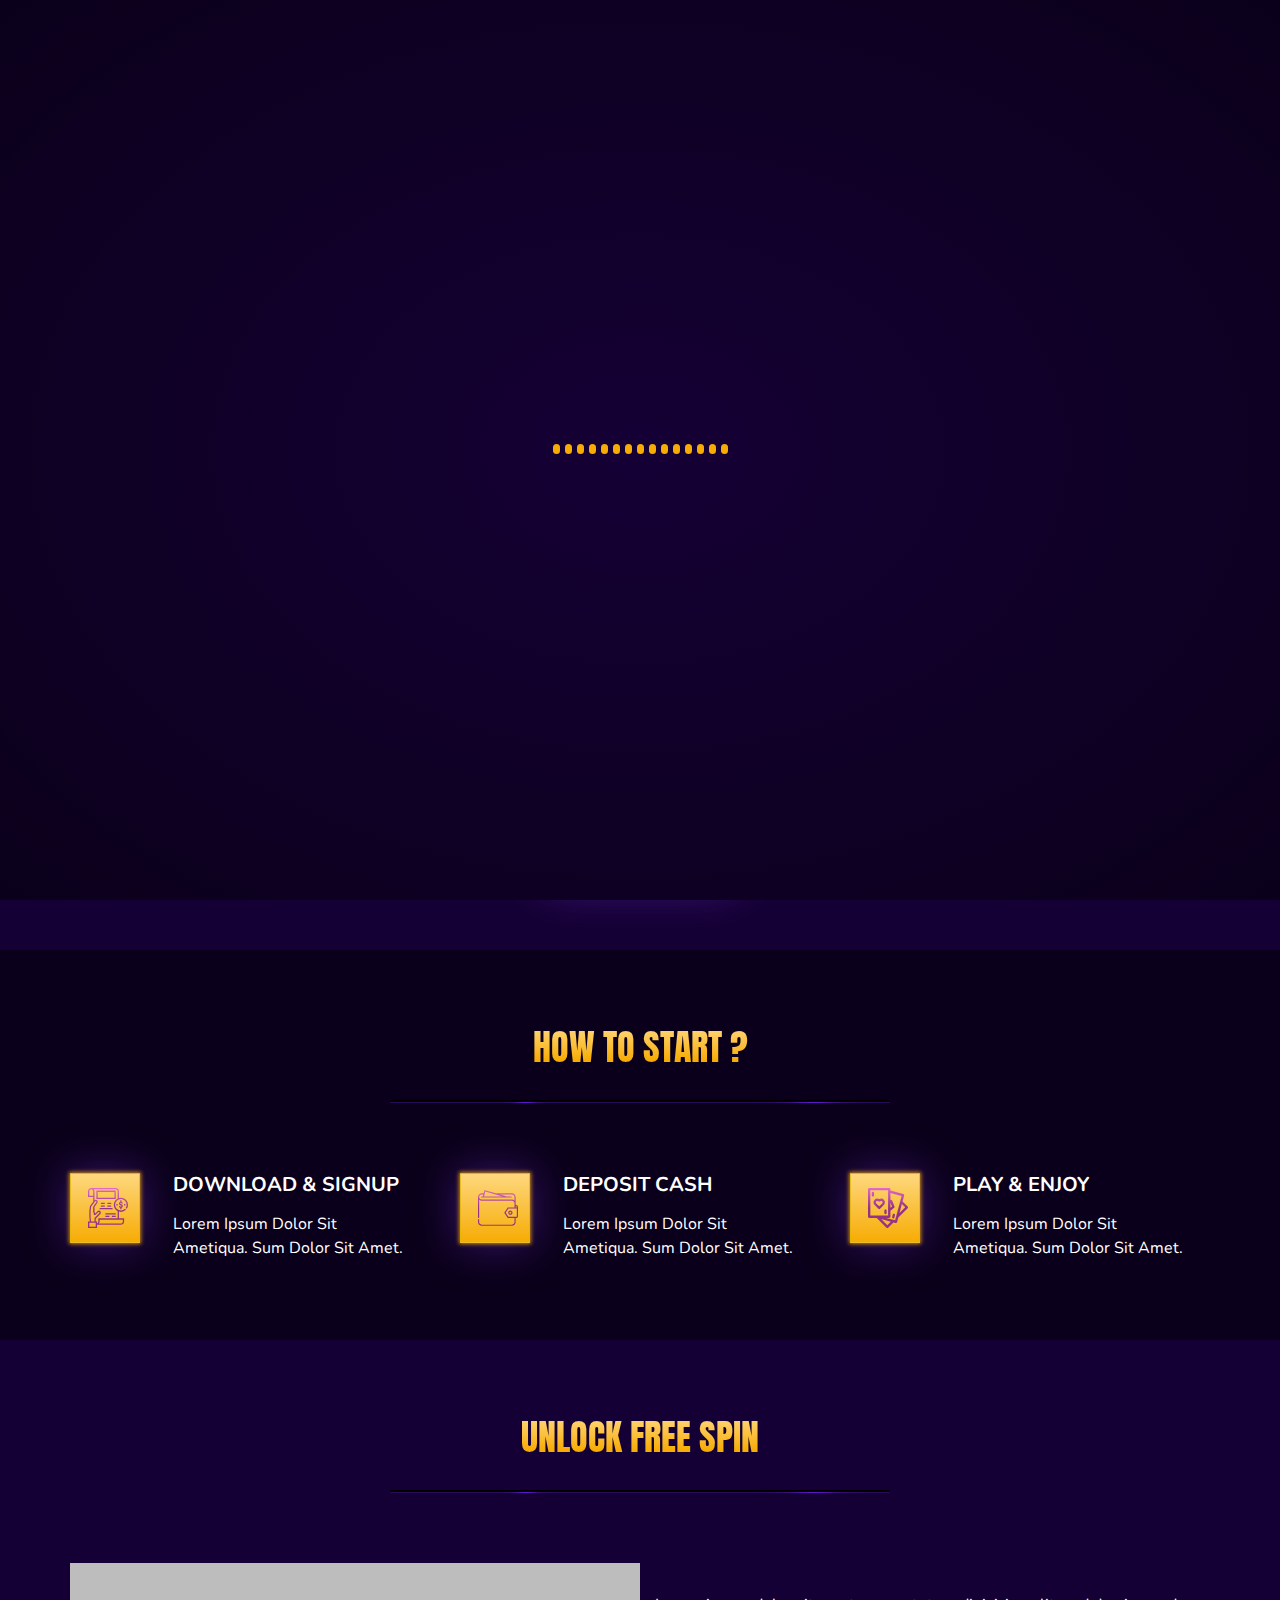
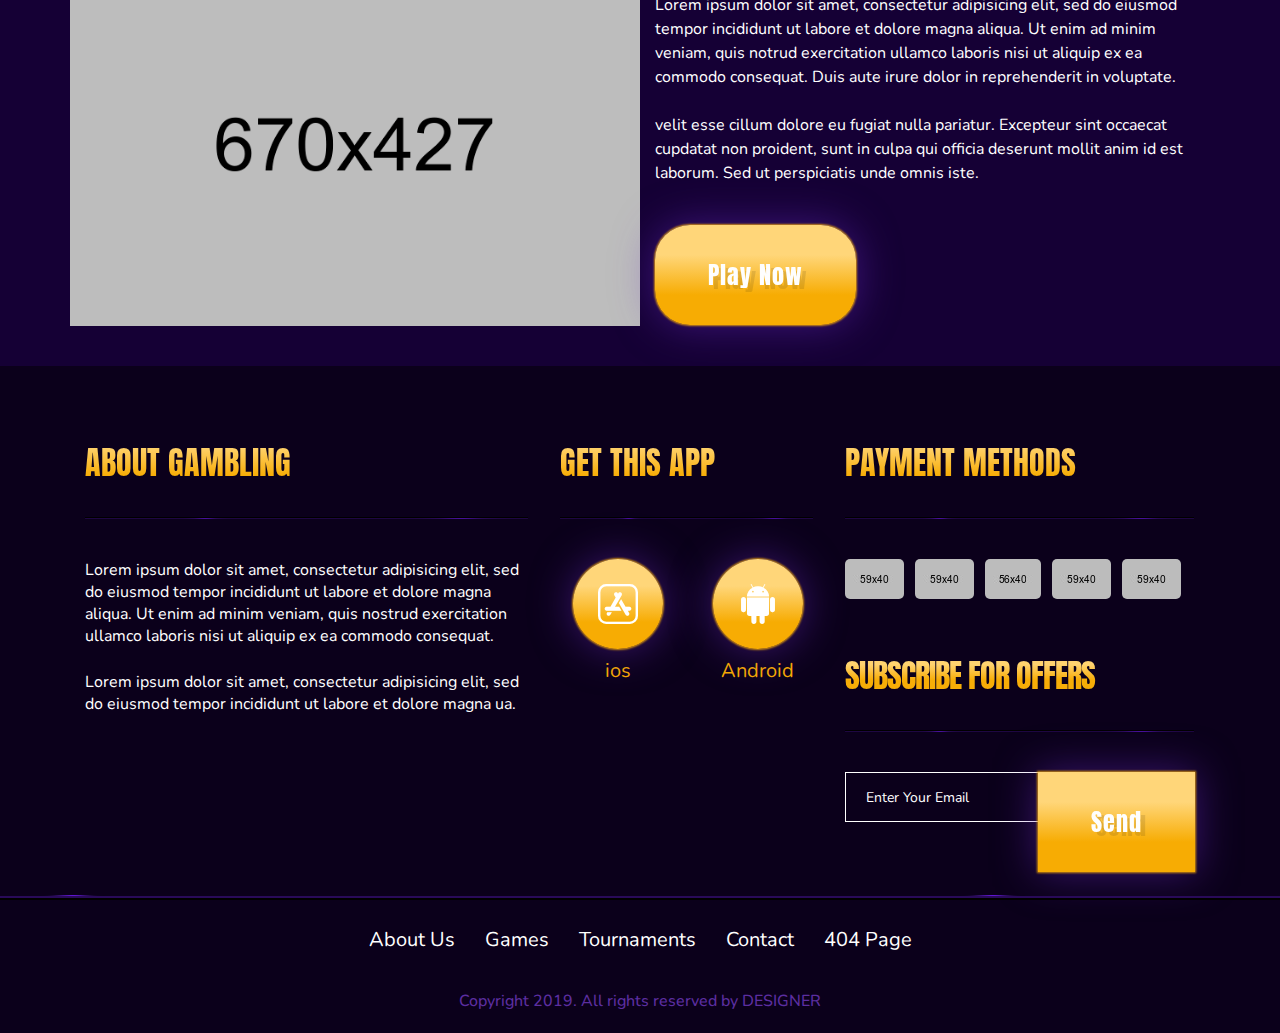
<file: games.html>
<!doctype html>
<html lang="en">

<head>
	<meta charset="utf-8">
	<meta http-equiv="x-ua-compatible" content="ie=edge">
	<title>Card- Games</title>
	<meta name="description" content="">
	<meta name="viewport" content="width=device-width, initial-scale=1">
	<!---Font Icon-->
	<link href="css/font-awesome.min.css" rel="stylesheet">
    <link href="font/flaticon.css" rel="stylesheet">
	<!-- / -->

	<!-- Plugin CSS -->
	<link href="css/bootstrap.min.css" rel="stylesheet">
	<link href="css/slick.css" rel="stylesheet">
	<link href="css/animate.min.css" rel="stylesheet">
	<link href="css/magnific-popup.css" rel="stylesheet">
	<link href="css/YouTubePopUp.css" rel="stylesheet">
	 <link rel="stylesheet" href="css/menu.css"> 


	<!-- / -->
	<!-- Favicon -->
	<link rel="icon" href="images/header-logo.png" />
	<!-- / -->
	<!-- Theme Style -->
	<link href="css/style.css" rel="stylesheet">
	<link href="css/victor.css" rel="stylesheet">
	<link href="css/responsive.css" rel="stylesheet">


</head>

<body oncontextmenu ="return false;">
<!-- back to top start -->
	<div id="back-top-btn">
		<i class="fa fa-chevron-up"></i>
	</div>
	<!-- back to top end -->

	<!-- Preloader Start -->
	<div class="preloader">
		<div class="loader">
			<span></span>
			<span></span>
			<span></span>
			<span></span>
			<span></span>
			<span></span>
			<span></span>
			<span></span>
			<span></span>
			<span></span>
			<span></span>
			<span></span>
			<span></span>
			<span></span>
			<span></span>
		</div>
	</div>
	<!-- Preloader end -->
	<!-- Header -->
	<section id="header" class="header_area">

		<!-- NAV AREA CSS -->
		<nav id="nav-part" class="navbar header-nav other-nav custom_nav full_nav sticky-top navbar-expand-md hidden-main">
			<div class="container">


				<a class="navbar-brand" href="index.html"><img src="images/header-logo.png" class="img-fluid logo-color" alt="logo"></a>

				<button type="button" class="navbar-toggle collapsed" data-toggle="collapse" data-target="#bs-example-navbar-collapse-1" aria-expanded="false">
					<span class="sr-only">Toggle navigation</span>
					<span class="icon-bar"></span>
					<span class="icon-bar"></span>
					<span class="icon-bar"></span>
				</button>
				<div class="collapse navbar-collapse" id="bs-example-navbar-collapse-1">
					<div class="nav-res">
						<ul class="nav navbar-nav m-auto menu-inner tog-nav">
							<li><a href="index.html">Home</a></li>
							<li><a href="about-us.html">About us</a></li>
							<li><a href="games.html" class="active">Games</a></li>
							<li><a href="tournaments.html">Tournaments</a></li>
							<li><a href="faq.html">FAQ</a></li>
							<li class="dropdown"><a href="" class="dropdown-toggle" data-toggle="dropdown" role="button" aria-haspopup="true" aria-expanded="false">Pages</a>
                                <ul class="dropdown-menu maindrop_menu">
                                    <li><a href="contact-us.html">contact us</a></li>

                                    <li><a href="404-page.html">404 page</a></li>
                                </ul>
                            </li>
							<li><i class="more-less fa fa-align-right"></i>
								<i class="fa fa-times"></i>

							</li>

						</ul>
					</div>
					<ul class="login_menu navbar-right nav-sign">
						<li class="login"><a href="#" class="btn-4 yellow-btn">Signup</a></li>
						<li class="login"><a href="#" class="btn-4 pink-bg">Login</a></li>
					</ul>
				</div>
			</div>
		</nav>
		<!-- mobile menu -->

        <nav id='cssmenu' class="hidden mobile">
            <div class="logo">
                <a href="index.html" class="logo">
                    <img src="images/header-logo.png" class="img-fluid" alt="">
                </a>
            </div>
            <div id="head-mobile"></div>
            <div class="button"><i class="more-less fa fa-align-right"></i></div>
            <ul>
                <li><a href="index.html">Home</a></li>
							<li><a href="about-us.html">About us</a></li>
							<li><a href="games.html" class="active">Games</a></li>
							<li><a href="tournaments.html">Tournaments</a></li>
							<li><a href="faq.html">FAQ</a></li>
							<li class="dropdown"><a href="" class="dropdown-toggle" data-toggle="dropdown" role="button" aria-haspopup="true" aria-expanded="false">Pages</a>
                    <ul class="dropdown-menu maindrop_menu">
                        <li><a href="contact-us.html">contact us</a></li>

                        <li><a href="404-page.html">404 page</a></li>
                    </ul>
                </li>


						<li class="login"><a href="#" class="btn-4 yellow-bg yellow-btn">Signup</a></li>
						<li class="login"><a href="#" class="btn-4 yellow-bg">Login</a></li>

            </ul>

        </nav>

		<!-- End mobile menu -->
	</section>
	<!-- Header End -->

	<!-- Related other games Start -->
<section id="project-img" class="project-img games-page back-light section">
		<div class="container">

			<div class="row justify-content-center text-center">
				<div class="col-lg-6">
					<div class="heading">
						<h2>Related other games</h2>
						<img src="images/heading-border-effect.png" class="img-fluid" alt="effect">
					</div>
				</div>
			</div>
			 <div class="row justify-content-center text-center  pro-row">
                <div class="col-lg-9 m-auto col-12 text-center button-group">
                    <ul class="nav nav-pills" id="pills-tab" role="tablist">
                        <li class="nav-item">
                            <a class="nav-menu active" id="pills-all-tab" href="games.html"
                                role="tab" aria-controls="pills-all" aria-selected="true">War Game</a>
                        </li>
                        <li class="nav-item">
                            <a href="games21.html" class="nav-menu" id="pills-illustrations-tab">21 Cards Trick</a>
                        </li>
                        <li class="nav-item">
                            <a class="nav-menu midl-btn" id="pills-logo-tab" data-toggle="pill" href="games21.html" role="tab"
                                aria-controls="pills-logo" aria-selected="false">Roulette</a>
                        </li>
                        <li class="nav-item">
                            <a class="nav-menu" id="pills-web-tem-tab" data-toggle="pill" href="#pills-web-tem"
                                role="tab" aria-controls="pills-web-tem" aria-selected="false">Black Jack</a>
                        </li>
                        <li class="nav-item">
                            <a class="nav-menu" id="pills-busi-card-tab" data-toggle="pill" href="#pills-busi-card"
                                role="tab" aria-controls="pills-busi-card" aria-selected="false">Poker Games</a>
                        </li>
                        <li class="nav-item">
                            <a class="nav-menu last-btn" id="pills-flyer-tab" data-toggle="pill" href="#pills-flyer"
                                role="tab" aria-controls="pills-flyer" aria-selected="false">other</a>
                        </li>
                    </ul>
                </div>
            </div>









        <!-- Victor Made Changes HERE -->
        <div class="container1">

                <div class="computer-deck deck"></div>
                <div class="computer-card-slot card-slot">
                </div>
                <div class="text"></div>
                <div class="player-deck deck"></div>
                <div class="player-card-slot card-slot">
                </div>
        </div>
    	<!-- to Here -->
			<div class="row justify-content-center text-center">
				<div class="col-md-12">
					<div class="casino-btn start-btn">
						<a href="games.html" class="btn-4 yellow-btn">Browse All</a></div>
				</div>
			</div>

		</div>
	</section>
	<!-- Related other game End -->

	<!-- How to Start -->

	<section id="start" class="how-start back-light section">
		<div class="container">
			<div class="row justify-content-center text-center">
				<div class="col-lg-6">
					<div class="heading">
						<h2>How to Start ?</h2>
						<img src="images/heading-border-effect.png" class="img-fluid" alt="effect">
					</div>
				</div>
				<div class="row ">
					<div class="col-md-4">
						<div class="row control-inner">
							<div class="col-lg-3 col-md-12 col-3">
								<div class="start-img">
									<i class="fa flaticon-bill"></i>
								</div>
							</div>
							<div class="col-lg-9 col-md-12 col-9">
								<div class="start-text">
									<h3>Download & Signup</h3>
									<p>Lorem ipsum dolor sit ametiqua. sum dolor sit amet.</p>
								</div>
							</div>
						</div>
					</div>
					<div class="col-md-4">
						<div class="row control-inner">
							<div class="col-lg-3 col-md-12 col-3">
								<div class="start-img">
									<i class="fa flaticon-wallet"></i>
								</div>
							</div>
							<div class="col-lg-9 col-md-12 col-9">
								<div class="start-text">
									<h3>Deposit Cash</h3>
									<p>Lorem ipsum dolor sit ametiqua. sum dolor sit amet.</p>
								</div>
							</div>
						</div>
					</div>


					<div class="col-md-4">
						<div class="row control-inner">
							<div class="col-lg-3 col-md-12 col-3">
								<div class="start-img">
									<i class="fa flaticon-casino"></i>
								</div>
                            </div>
							<div class="col-lg-9 col-md-12 col-9">
								<div class="start-text">
									<h3>Play & Enjoy</h3>
									<p>Lorem ipsum dolor sit ametiqua. sum dolor sit amet.</p>
								</div>
							</div>
						</div>
					</div>
				</div>

			</div>
		</div>
	</section>
	<!-- How to Start -->
	<!-- Unlock free spin Start -->
	<section id="free-spin" class="free-spin back-light section">
		<div class="container">

			<div class="row justify-content-center text-center">
				<div class="col-lg-6">
					<div class="heading">
						<h2>Unlock free spin</h2>
						<img src="images/heading-border-effect.png" class="img-fluid" alt="effect">
					</div>
				</div>
			</div>
			<div class="row">
				<div class="col-md-6 no-padding">
					<div class="spin-img">
						<img src="images/free-spin-image.png" alt="casino">
					</div>
				</div>

				<div class="col-md-6">
					<div class="spin-text">

						<p>Lorem ipsum dolor sit amet, consectetur adipisicing elit, sed do eiusmod tempor incididunt ut labore et dolore magna aliqua. Ut enim ad minim veniam, quis notrud exercitation ullamco laboris nisi ut aliquip ex ea commodo consequat. Duis aute irure dolor in reprehenderit in voluptate.
						</p><br>
						<p>velit esse cillum dolore eu fugiat nulla pariatur. Excepteur sint occaecat cupdatat non proident, sunt in culpa qui officia deserunt mollit anim id est laborum. Sed ut perspiciatis unde omnis iste.</p>

						<div class="casino-btn">
							<a href="#" class="btn-4 yellow-btn">play now</a></div>

					</div>

				</div>
			</div>
		</div>
	</section>

	<!-- Unlock free spin End -->
	<!-- Casino Contact start -->
	<section id="contact-us" class="contact-us back-dark contact section">
		<div class="container">
			<div class="row">

				<div class="col-lg-5 col-md-4">
					<div class="contact-about">
						<div class="heading">
							<h2>ABOUT Gambling</h2>
							<img src="images/heading-border-effect.png" class="img-fluid" alt="effect">
						</div>
						<p class="mb30">Lorem ipsum dolor sit amet, consectetur adipisicing elit, sed do eiusmod tempor incididunt ut labore et dolore magna aliqua. Ut enim ad minim veniam, quis nostrud exercitation ullamco laboris nisi ut aliquip ex ea commodo consequat.</p><br>
						<p>Lorem ipsum dolor sit amet, consectetur adipisicing elit, sed do eiusmod tempor incididunt ut labore et dolore magna ua.</p>
					</div>
				</div>
				<div class="col-lg-3 col-md-4">
					<div class="app-icon">
						<div class="heading">
							<h2>Get this App</h2>
							<img src="images/heading-border-effect.png" class="img-fluid" alt="effect">
						</div>
						<div class="contact-app">
							<ul>
								<li><a href="#"><i class="fa flaticon-app"></i></a><br>ios</li>
								<li><a href="#"><i class="fa flaticon-android-character-symbol"></i></a><br>Android</li>
							</ul>
						</div>
					</div>
				</div>
				<div class="col-lg-4 col-md-4">
				<div class="row">
				<div class="col-lg-12">
					<div class="payments">
						<div class="heading">
							<h2>Payment Methods</h2>
							<img src="images/heading-border-effect.png" class="img-fluid" alt="effect">
						</div>
						<ul>
                            <li><a href="#"><img src="images/payment/payment-image-1.jpg" class="img-fluid" alt="effect"></a></li>
                            <li><a href="#"><img src="images/payment/payment-image-2.jpg" class="img-fluid" alt="effect"></a></li>
                            <li><a href="#"><img src="images/payment/payment-image-3.jpg" class="img-fluid" alt="effect"></a></li>
                            <li><a href="#"><img src="images/payment/payment-image-4.jpg" class="img-fluid" alt="effect"></a></li>
                            <li><a href="#"><img src="images/payment/payment-image-5.jpg" class="img-fluid" alt="effect"></a></li>
						</ul>
                    </div>
                    </div></div>
                    <div class="row">
                    <div class="col-lg-12">
					<div class="subscribe">
						<div class="heading">
							<h3>Subscribe for offers</h3>
							<img src="images/heading-border-effect.png" class="img-fluid" alt="effect">
						</div>
						<div class="sub-form">
							<form>
								<div class="form-group col-sm-12">
									<input type="text" class="form-control" name="email" placeholder="Enter Your Email">
								</div>
								<div class="casino-btn newsletter">
									<a href="#" class="btn-4 yellow-btn">send</a></div>
							</form>
                        </div></div>
					</div></div>
				</div>
			</div>
			<div class="row control-pad">
				<div class="border-effect1">
					<img src="images/border-effect.png" class="img-fluid" alt="effect">
				</div>
				<div class="border-effect2">
					<img src="images/border-effect.png" class="img-fluid" alt="effect">
				</div>
			</div>
			<div class="row justify-content-center text-center">
				<div class="col-md-12 bot-menu">
					<div class="foot-menu">
						<ul>
							<li><a href="about-us.html" class="">About Us</a></li>
							<li><a href="games.html">Games</a></li>
							<li><a href="tournaments.html" class="active">Tournaments</a></li>
							<li><a href="#">Contact</a></li>
							<li><a href="404-page.html">404 Page</a></li>
						</ul>
					</div>
				</div>
				<div class="col-md-12">
					<div class="copy-right">
						<h6>Copyright 2019. All rights reserved by DESIGNER</h6>
					</div>
				</div>
			</div>
		</div>

	</section>
	<!-- Casino Contact End -->

	<!-- jQuery -->
	<script src="js/jquery-3.2.1.min.js"></script>
	<script src="js/jquery-migrate-3.0.0.min.js"></script>

	<!-- Plugins -->
	<script src="js/popper.min.js"></script>
	<script src="js/bootstrap.min.js"></script>
	<script src="js/slick.min.js"></script>
	<script src="js/counter.js"></script>
	<script src="js/jquery.countdown.min.js"></script>
	<script src="js/menu-opener.js"></script>
	<script src="js/waypoints.js"></script>
	<script src="js/YouTubePopUp.jquery.js"></script>
	<script src="js/jquery.event.move.js"></script>
	<script src="js/SmoothScroll.js"></script>
	<!-- custom -->
	<script src="js/custom.js"></script>
	<script src="js/script.js" type="module"></script>
	<script src="js/script.js"></script>
	<script src="js/menu.js"></script>

</body>

</html>
</file>
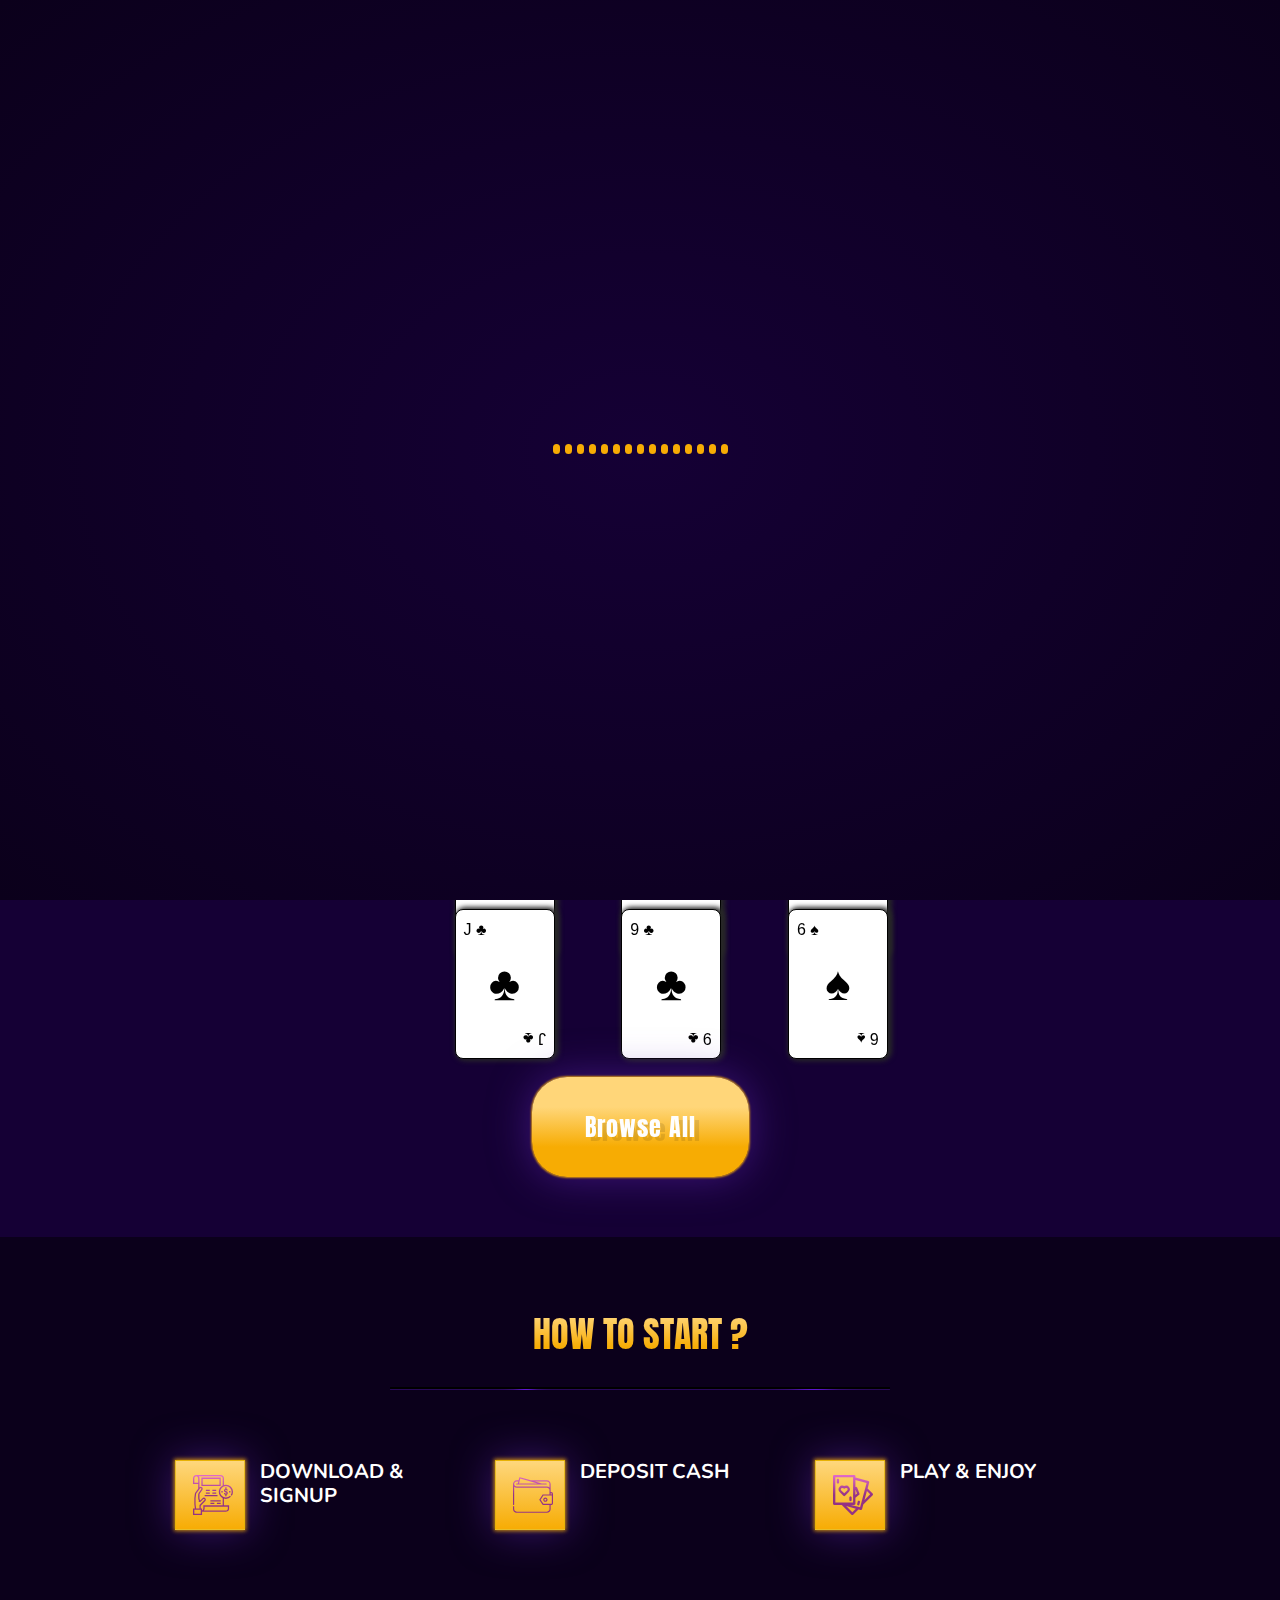
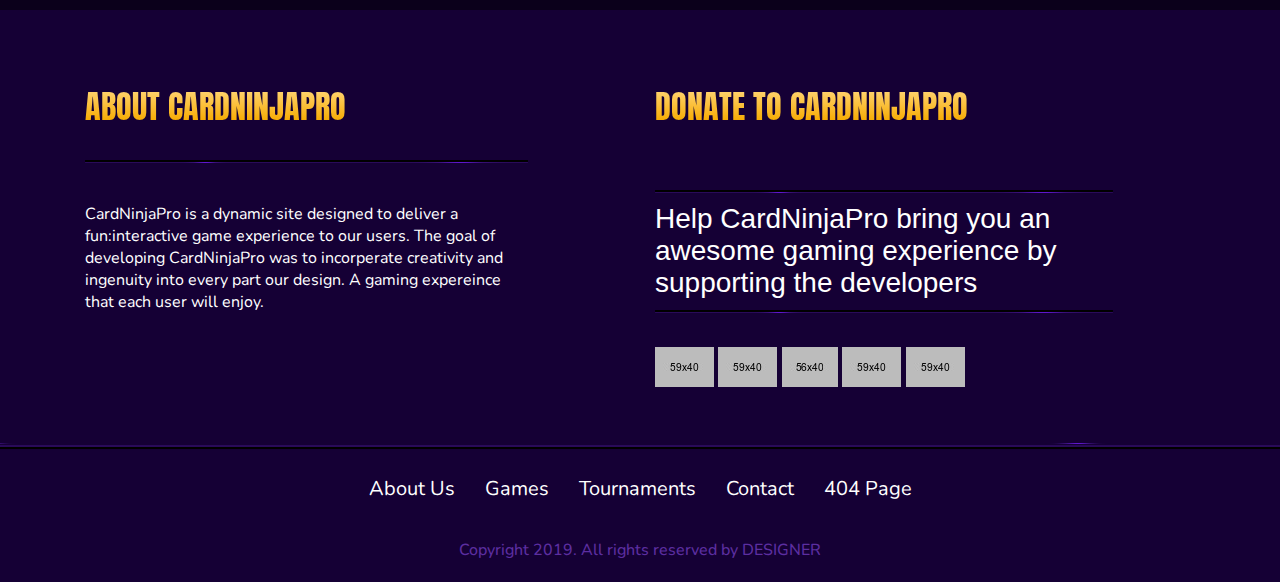
<file: games21.html>
<!doctype html>
<html lang="en">

<head>
	<meta charset="utf-8">
	<meta http-equiv="x-ua-compatible" content="ie=edge">
	<title>Card- Games</title>
	<meta name="description" content="">
	<meta name="viewport" content="width=device-width, initial-scale=1">
	<!---Font Icon-->
	<link href="css/font-awesome.min.css" rel="stylesheet">
    <link href="font/flaticon.css" rel="stylesheet">
	<!-- / -->

	<!-- Plugin CSS -->
	<link href="css/bootstrap.min.css" rel="stylesheet">
	<link href="css/slick.css" rel="stylesheet">
	<link href="css/animate.min.css" rel="stylesheet">
	<link href="css/magnific-popup.css" rel="stylesheet">
	<link href="css/YouTubePopUp.css" rel="stylesheet">
  <link rel="stylesheet" href="css/menu.css">  


	<!-- / -->
	<!-- Favicon -->
	<link rel="icon" href="images/header-logo.png" />
	<!-- / -->
	<!-- Theme Style -->
	<link href="css/style.css" rel="stylesheet">
	<link href="css/victor.css" rel="stylesheet">
	<link href="css/responsive.css" rel="stylesheet">

</head>

<body oncontextmenu ="return false;">
<!-- back to top start -->
	<div id="back-top-btn">
		<i class="fa fa-chevron-up"></i>
	</div>
	<!-- back to top end -->

	<!-- Preloader Start -->
	<div class="preloader">
		<div class="loader">
			<span></span>
			<span></span>
			<span></span>
			<span></span>
			<span></span>
			<span></span>
			<span></span>
			<span></span>
			<span></span>
			<span></span>
			<span></span>
			<span></span>
			<span></span>
			<span></span>
			<span></span>
		</div>
	</div>
	<!-- Preloader end -->
	<!-- Header -->
	<section id="header" class="header_area">

		<!-- NAV AREA CSS -->
		<nav id="nav-part" class="navbar header-nav other-nav custom_nav full_nav sticky-top navbar-expand-md hidden-main">
			<div class="container">


				<a class="navbar-brand" href="index.html"><img src="images/header-logo.png" class="img-fluid logo-color" alt="logo"></a>

				<button type="button" class="navbar-toggle collapsed" data-toggle="collapse" data-target="#bs-example-navbar-collapse-1" aria-expanded="false">
					<span class="sr-only">Toggle navigation</span>
					<span class="icon-bar"></span>
					<span class="icon-bar"></span>
					<span class="icon-bar"></span>
				</button>
				<div class="collapse navbar-collapse" id="bs-example-navbar-collapse-1">
					<div class="nav-res">
						<ul class="nav navbar-nav m-auto menu-inner tog-nav">
							<li><a href="index.html">Home</a></li>
							<li><a href="about-us.html">About us</a></li>
							<li><a href="games.html" class="active">Games</a></li>
							<li><a href="tournaments.html">Tournaments</a></li>
							<li><a href="faq.html">FAQ</a></li>
							<li class="dropdown"><a href="" class="dropdown-toggle" data-toggle="dropdown" role="button" aria-haspopup="true" aria-expanded="false">Pages</a>
                                <ul class="dropdown-menu maindrop_menu">
                                    <li><a href="contact-us.html">contact us</a></li>

                                    <li><a href="404-page.html">404 page</a></li>
                                </ul>
                            </li>
							<li><i class="more-less fa fa-align-right"></i>
								<i class="fa fa-times"></i>

							</li>

						</ul>
					</div>
					<ul class="login_menu navbar-right nav-sign">
						<li class="login"><a href="#" class="btn-4 yellow-btn">Signup</a></li>
						<li class="login"><a href="#" class="btn-4 pink-bg">Login</a></li>
					</ul>
				</div>
			</div>
		</nav>
		<!-- mobile menu -->

        <nav id='cssmenu' class="hidden mobile">
            <div class="logo">
                <a href="index.html" class="logo">
                    <img src="images/header-logo.png" class="img-fluid" alt="">
                </a>
            </div>
            <div id="head-mobile"></div>
            <div class="button"><i class="more-less fa fa-align-right"></i></div>
            <ul>
                <li><a href="index.html">Home</a></li>
							<li><a href="about-us.html">About us</a></li>
							<li><a href="games.html" class="active">Games</a></li>
							<li><a href="tournaments.html">Tournaments</a></li>
							<li><a href="faq.html">FAQ</a></li>
							<li class="dropdown"><a href="" class="dropdown-toggle" data-toggle="dropdown" role="button" aria-haspopup="true" aria-expanded="false">Pages</a>
                    <ul class="dropdown-menu maindrop_menu">
                        <li><a href="contact-us.html">contact us</a></li>

                        <li><a href="404-page.html">404 page</a></li>
                    </ul>
                </li>


						<li class="login"><a href="#" class="btn-4 yellow-bg yellow-btn">Signup</a></li>
						<li class="login"><a href="#" class="btn-4 yellow-bg">Login</a></li>

            </ul>

        </nav>

		<!-- End mobile menu -->
	</section>
	<!-- Header End -->

	<!-- Related other games Start -->
<section id="project-img" class="project-img games-page back-light section">
		<div class="container">

			 <div class="row justify-content-center text-center  pro-row">
                <div class="col-lg-9 m-auto col-12 text-center button-group">
                    <ul class="nav nav-pills" id="pills-tab" role="tablist">
                        <li class="nav-item">
                            <a class="nav-menu active" id="pills-all-tab" href="games.html"
                                role="tab" aria-controls="pills-all" aria-selected="false">War Game</a>
                        </li>
                        <li class="nav-item">
                            <a href="games21.html" class="nav-menu" id="pills-illustrations-tab">21 Cards Trick</a>
                        </li>
                        <li class="nav-item">
                            <a href="gamesblackjack.html" class="nav-menu" id="pills-illustrations-tab">Blackjack</a>
                        </li>
                    </ul>
                </div>
            </div>
		<div class="top-text21">Pick A Card in Your Head!!</div>

        <!-- Victor Made Changes HERE -->
        <div class="container2">
							<div class="side">
								<div class="deck21-slot deck">Deck</div>
								<button class="restart">Restart</button>
								<div class="answer-text">Your Card is:</div>
								<div class="choice"></div>
							</div>
							<div class="game-area">
                <div class="row1">
                </div>
			 <div class="row2">
            </div>
          <div class="row3">
        </div>
	   </div>
        </div>
    	<!-- to Here -->
			<div class="row justify-content-center text-center">
				<div class="col-md-12">
					<div class="casino-btn start-btn">
						<a href="games.html" class="btn-4 yellow-btn">Browse All</a></div>
				</div>
			</div>

		</div>
	</section>
	<!-- Related other game End -->

	<!-- How to Start -->
	<section id="start" class="how-start back-light section">
		<div class="container">
			<div class="row justify-content-center text-center">
				<div class="col-lg-6">
					<div class="heading">
						<h2>How to Start ?</h2>
						<img src="images/heading-border-effect.png" class="img-fluid" alt="effect">
					</div>
				</div>
				<div class="row ">
					<div class="col-md-4">
						<div class="row control-inner">
							<div class="col-lg-3 col-md-12 col-3">
								<div class="start-img">
									<i class="fa flaticon-bill"></i>
								</div>
							</div>
							<div class="col-lg-9 col-md-12 col-9">
								<div class="start-text">
									<h3>Download & Signup</h3>
							
								</div>
							</div>
						</div>
					</div>
					<div class="col-md-4">
						<div class="row control-inner">
							<div class="col-lg-3 col-md-12 col-3">
								<div class="start-img">
									<i class="fa flaticon-wallet"></i>
								</div>
							</div>
							<div class="col-lg-9 col-md-12 col-9">
								<div class="start-text">
									<h3>Deposit Cash</h3>
								
								</div>
							</div>
						</div>
					</div>


					<div class="col-md-4">
						<div class="row control-inner">
							<div class="col-lg-3 col-md-12 col-3">
								<div class="start-img">
									<i class="fa flaticon-casino"></i>
								</div>
                            </div>
							<div class="col-lg-9 col-md-12 col-9">
								<div class="start-text">
									<h3>Play & Enjoy</h3>
								
								</div>
							</div>
						</div>
					</div>
				</div>

			</div>
		</div>
	</section>
	<!-- How to Start -->
	
	<!--  Contact start -->
	<section id="contact-us" class="contact-us back-light contact section">
		<div class="container">
			<div class="row">

				<div class="col-lg-5 col-md-4">
					  <div class="contact-about">
						<div class="heading">
							<h2>ABOUT CardNinjaPro</h2>
							<img src="images/heading-border-effect.png" class="img-fluid" alt="effect">
						</div>
						<p class="mb30"> CardNinjaPro is a dynamic site designed to deliver a fun:interactive game experience to our users.
							The goal of developing CardNinjaPro was to incorperate creativity and ingenuity into every part our design. 
							A gaming expereince that each user will enjoy. </p><br>
					 </div>
				 </div>
					<div class="col-lg-5 col-md-6 col-12 pr-md-0 offset-lg-1">
							<div class="heading"><h2>Donate to CardNinjaPro</h2></div>
							<img src="images/heading-border-effect.png" class="img-fluid" alt="effect">
							<h3 style="color:#fff ;"> Help CardNinjaPro bring you an awesome gaming experience by supporting the developers</h3>
							<img src="images/heading-border-effect.png" class="img-fluid" alt="effect">
							 <br></br>
							   <a href="#"><img src="images/payment/payment-image-1.jpg" class="img-fluid" alt="effect"></a>
							   <a href="#"><img src="images/payment/payment-image-2.jpg" class="img-fluid" alt="effect"></a>
							   <a href="#"><img src="images/payment/payment-image-3.jpg" class="img-fluid" alt="effect"></a>
							   <a href="#"><img src="images/payment/payment-image-4.jpg" class="img-fluid" alt="effect"></a>
							   <a href="#"><img src="images/payment/payment-image-5.jpg" class="img-fluid" alt="effect"></a>
						 
					</div>
				</div>
			</div>
			<div class="row control-pad">
				<div class="border-effect1">
					<img src="images/border-effect.png" class="img-fluid" alt="effect">
				</div>
				<div class="border-effect2">
					<img src="images/border-effect.png" class="img-fluid" alt="effect">
				</div>
			</div>
			<div class="row justify-content-center text-center">
				<div class="col-md-12 bot-menu">
					<div class="foot-menu">
						<ul>
							<li><a href="about-us.html" class="">About Us</a></li>
							<li><a href="games.html">Games</a></li>
							<li><a href="tournaments.html" class="active">Tournaments</a></li>
							<li><a href="#">Contact</a></li>
							<li><a href="404-page.html">404 Page</a></li>
						</ul>
					</div>
				</div>
				<div class="col-md-12">
					<div class="copy-right">
						<h6>Copyright 2019. All rights reserved by DESIGNER</h6>
					</div>
				</div>
			</div>
		</div>
	</section>
	<!-- Casino Contact End -->

	<!-- jQuery -->
	<script src="js/jquery-3.2.1.min.js"></script>
	<script src="js/jquery-migrate-3.0.0.min.js"></script>

	<!-- Plugins -->
	<script src="js/popper.min.js"></script>
	<script src="js/bootstrap.min.js"></script>
	<script src="js/slick.min.js"></script>
	<script src="js/counter.js"></script>
	<script src="js/jquery.countdown.min.js"></script>
	<script src="js/menu-opener.js"></script>
	<script src="js/waypoints.js"></script>
	<script src="js/YouTubePopUp.jquery.js"></script>
	<script src="js/jquery.event.move.js"></script>
	<script src="js/SmoothScroll.js"></script>
	<!-- custom -->
	<script src="js/custom.js"></script>
	<script src="js/script21.js" type="module"></script>
	<script src="js/menu.js"></script>

</body>

</html>
</file>
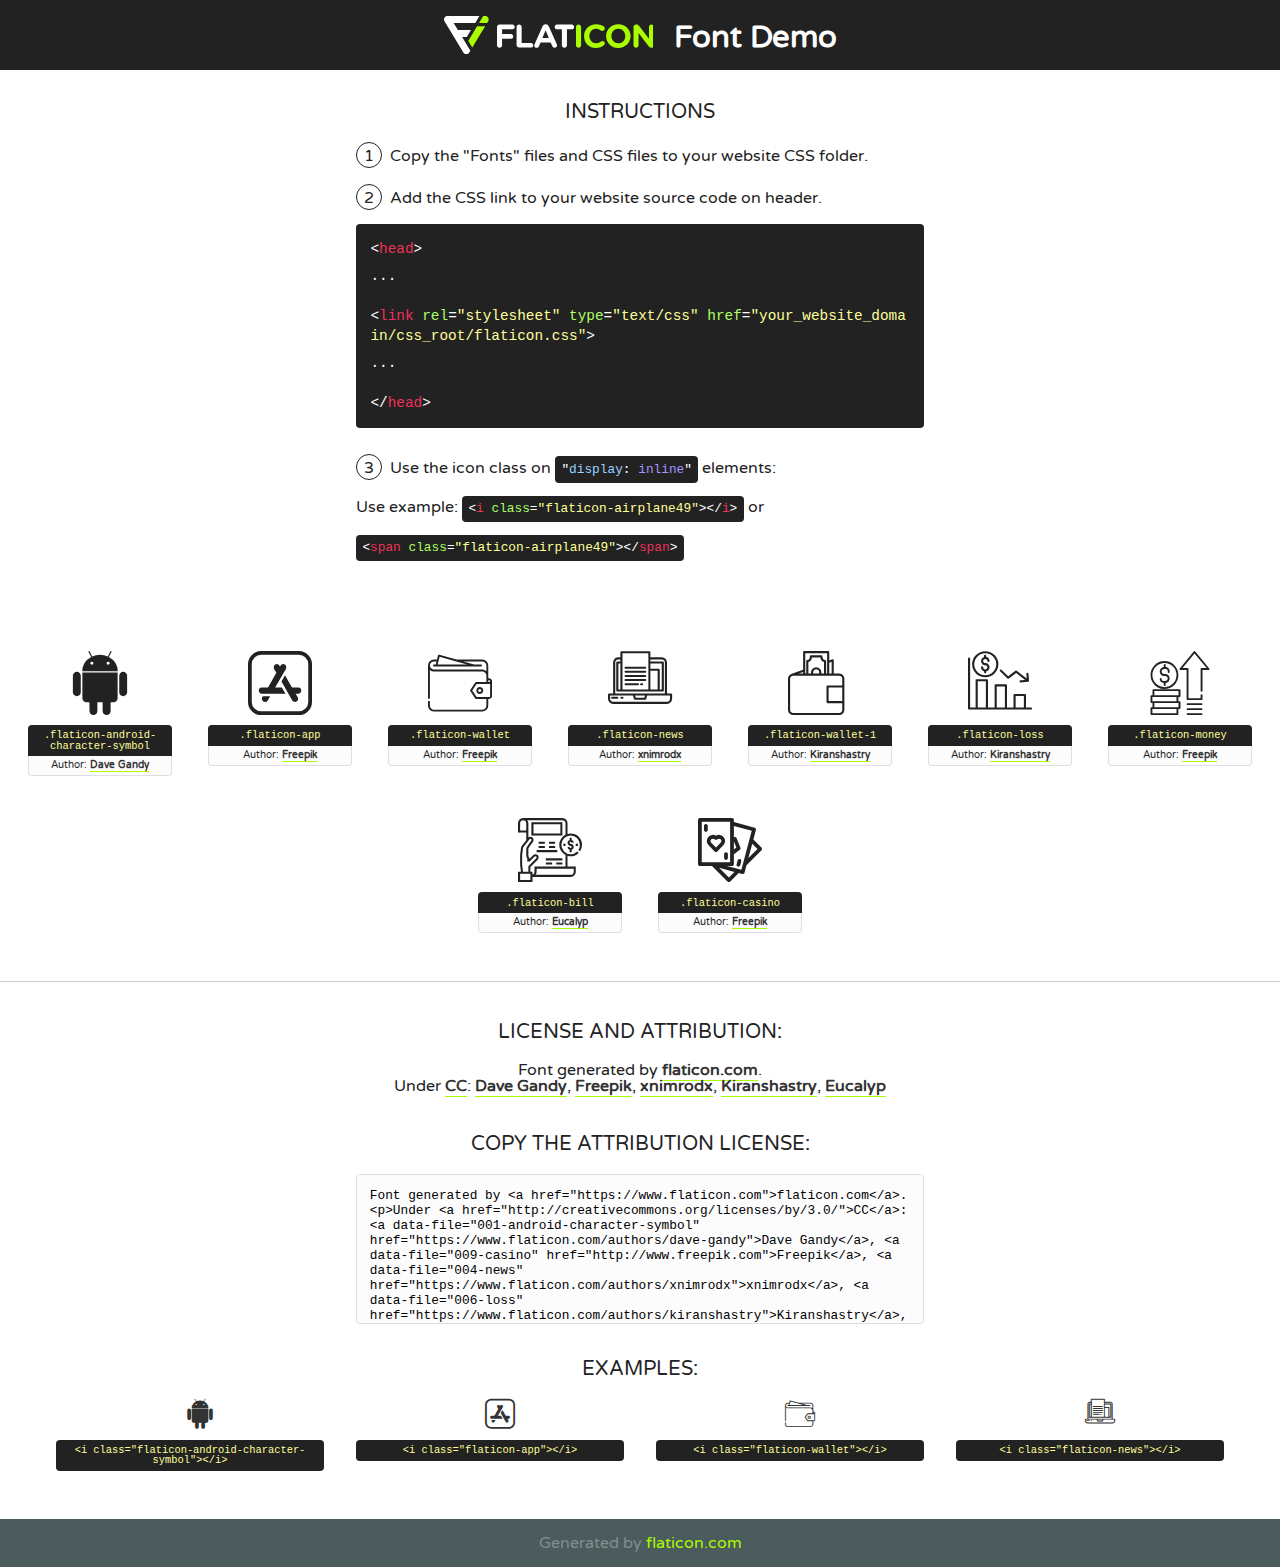
<file: font/flaticon.html>
<!DOCTYPE html>
<!--
  Flaticon icon font: Flaticon
  Creation date: 27/04/2019 15:33
-->
<html>
<!DOCTYPE html>
<html>

<head>
    <title>Flaticon WebFont</title>
    <link href="http://fonts.googleapis.com/css?family=Varela+Round" rel="stylesheet" type="text/css" />
    <link rel="stylesheet" type="text/css" href="flaticon.css">
    <meta charset="UTF-8">
    <style>
    html, body, div, span, applet, object, iframe,
    h1, h2, h3, h4, h5, h6, p, blockquote, pre,
    a, abbr, acronym, address, big, cite, code,
    del, dfn, em, img, ins, kbd, q, s, samp,
    small, strike, strong, sub, sup, tt, var,
    b, u, i, center,
    dl, dt, dd, ol, ul, li,
    fieldset, form, label, legend,
    table, caption, tbody, tfoot, thead, tr, th, td,
    article, aside, canvas, details, embed, 
    figure, figcaption, footer, header, hgroup, 
    menu, nav, output, ruby, section, summary,
    time, mark, audio, video {
        margin: 0;
        padding: 0;
        border: 0;
        font-size: 100%;
        font: inherit;
        vertical-align: baseline;
    }
    /* HTML5 display-role reset for older browsers */
    article, aside, details, figcaption, figure, 
    footer, header, hgroup, menu, nav, section {
        display: block;
    }
    body {
        line-height: 1;
    }
    ol, ul {
        list-style: none;
    }
    blockquote, q {
        quotes: none;
    }
    blockquote:before, blockquote:after,
    q:before, q:after {
        content: '';
        content: none;
    }
    table {
        border-collapse: collapse;
        border-spacing: 0;
    }
    body {
        font-family: 'Varela Round', Helvetica, Arial, sans-serif;
        font-size: 16px;
        color: #222;
    }
    a {
        color: #333;
        border-bottom: 1px solid #a9fd00;
        font-weight: bold;
        text-decoration: none;
    }
    * {
        -moz-box-sizing: border-box;
        -webkit-box-sizing: border-box;
        box-sizing: border-box;
        margin: 0;
        padding: 0;
    }
    [class^="flaticon-"]:before, [class*=" flaticon-"]:before, [class^="flaticon-"]:after, [class*=" flaticon-"]:after {
        font-family: Flaticon;
        font-size: 30px;
        font-style: normal;
        margin-left: 20px;
        color: #333;
    }
    .wrapper {
        max-width: 600px;
        margin: auto;
        padding: 0 1em;
    }
    .title {
        font-size: 1.25em;
        text-align: center;
        margin-bottom: 1em;
        text-transform: uppercase;
    }
    header {
        text-align: center;
        background-color: #222;
        color: #fff;
        padding: 1em;
    }
    header .logo {
        width: 210px;
        height: 38px;
        display: inline-block;
        vertical-align: middle;
        margin-right: 1em;
        border: none;
    }
    header strong {
        font-size: 1.95em;
        font-weight: bold;
        vertical-align: middle;
        margin-top: 5px;
        display: inline-block;
    }
    .demo {
        margin: 2em auto;
        line-height: 1.25em;
    }
    .demo ul li {
        margin-bottom: 1em;
    }
    .demo ul li .num {
        color: #222;
        border-radius: 20px;
        display: inline-block;
        width: 26px;
        padding: 3px;
        height: 26px;
        text-align: center;
        margin-right: 0.5em;
        border: 1px solid #222;
    }
    .demo ul li code {
        background-color: #222;
        border-radius: 4px;
        padding: 0.25em 0.5em;
        display: inline-block;
        color: #fff;
        font-family: Consolas,Monaco,Lucida Console,Liberation Mono,DejaVu Sans Mono,Bitstream Vera Sans Mono,Courier New, monospace;
        font-weight: lighter;
        margin-top: 1em;
        font-size: 0.8em;
        word-break: break-all;
    }
    .demo ul li code.big {
        padding: 1em;
        font-size: 0.9em;
    }
    .demo ul li code .red {
        color: #EF3159;
    }
    .demo ul li code .green {
        color: #ACFF65;
    }
    .demo ul li code .yellow {
        color: #FFFF99;
    }
    .demo ul li code .blue {
        color: #99D3FF;
    }
    .demo ul li code .purple {
        color: #A295FF;
    }
    .demo ul li code .dots {
        margin-top: 0.5em;
        display: block;
    }
    #glyphs {
        border-bottom: 1px solid #ccc;
        padding: 2em 0;
        text-align: center;
    }
    .glyph {
        display: inline-block;
        width: 9em;
        margin: 1em;
        text-align: center;
        vertical-align: top;
        background: #FFF;
    }
    .glyph .glyph-icon {
        padding: 10px;
        display: block;
        font-family:"Flaticon";
        font-size: 64px;
        line-height: 1;
    }
    .glyph .glyph-icon:before {
        font-size: 64px;
        color: #222;
        margin-left: 0;
    }
    .class-name {
        font-size: 0.65em;
        background-color: #222;
        color: #fff;
        border-radius: 4px 4px 0 0;
        padding: 0.5em;
        color: #FFFF99;
        font-family: Consolas,Monaco,Lucida Console,Liberation Mono,DejaVu Sans Mono,Bitstream Vera Sans Mono,Courier New, monospace;
    }
    .author-name {
        font-size: 0.6em;
        background-color: #fcfcfd;
        border: 1px solid #DEDEE4;
        border-top: 0;
        border-radius: 0 0 4px 4px;
        padding: 0.5em;
    }
    .class-name:last-child {
        font-size: 10px;
        color:#888;
    }
    .class-name:last-child a {
        font-size: 10px;
        color:#555;
    }
    .class-name:last-child a:hover {
        color:#a9fd00;
    }
    .glyph > input {
        display: block;
        width: 100px;
        margin: 5px auto;
        text-align: center;
        font-size: 12px;
        cursor: text;
    }
    .glyph > input.icon-input {
        font-family:"Flaticon";
        font-size: 16px;
        margin-bottom: 10px;
    }
    .attribution .title {
        margin-top: 2em;
    }
    .attribution textarea {
        background-color: #fcfcfd;
        padding: 1em;
        border: none;
        box-shadow: none;
        border: 1px solid #DEDEE4;
        border-radius: 4px;
        resize: none;
        width: 100%;
        height: 150px;
        font-size: 0.8em;
        font-family: Consolas,Monaco,Lucida Console,Liberation Mono,DejaVu Sans Mono,Bitstream Vera Sans Mono,Courier New, monospace;
        -webkit-appearance: none;
    }
    .iconsuse {
        margin: 2em auto;
        text-align: center;
        max-width: 1200px;
    }
    .iconsuse:after {
        content: '';
        display: table;
        clear: both;
    }
    .iconsuse .image {
        float: left;
        width: 25%;
        padding: 0 1em;
    }
    .iconsuse .image p {
        margin-bottom: 1em;
    }
    .iconsuse .image span {
        display: block;
        font-size: 0.65em;
        background-color: #222;
        color: #fff;
        border-radius: 4px;
        padding: 0.5em;
        color: #FFFF99;
        margin-top: 1em;
        font-family: Consolas,Monaco,Lucida Console,Liberation Mono,DejaVu Sans Mono,Bitstream Vera Sans Mono,Courier New, monospace;
    }
    #footer {
        text-align: center;
        background-color: #4C5B5C;
        color: #7c9192;
        padding: 1em;
    }
    #footer a {
        border: none;
        color: #a9fd00;
        font-weight: normal;
    }
    @media (max-width: 960px) {
        .iconsuse .image {
            width: 50%;
        }
    }
    @media (max-width: 560px) {
        .iconsuse .image {
            width: 100%;
        }
    }
    </style>
</head>

<body class="characters-off">

    <header>
        <a href="https://www.flaticon.com" target="_blank" class="logo">
            <svg version="1.1" xmlns="http://www.w3.org/2000/svg" xmlns:xlink="http://www.w3.org/1999/xlink" xmlns:a="http://ns.adobe.com/AdobeSVGViewerExtensions/3.0/" viewBox="0 0 560.875 102.036" enable-background="new 0 0 560.875 102.036" xml:space="preserve">
                <defs>
                </defs>
                <g>
                    <g class="letters">
                        <path fill="#ffffff" d="M141.596,29.675c0-3.777,2.985-6.767,6.764-6.767h34.438c3.426,0,6.15,2.728,6.15,6.15
                        c0,3.43-2.724,6.149-6.15,6.149h-27.674v13.091h23.719c3.429,0,6.151,2.724,6.151,6.15c0,3.43-2.723,6.149-6.151,6.149h-23.719
                        v17.574c0,3.773-2.986,6.761-6.764,6.761c-3.779,0-6.764-2.989-6.764-6.761V29.675z"></path>
                        <path fill="#ffffff" d="M193.844,29.149c0-3.781,2.985-6.767,6.764-6.767c3.776,0,6.763,2.985,6.763,6.767v42.957h25.039
                        c3.426,0,6.149,2.726,6.149,6.153c0,3.425-2.723,6.15-6.149,6.15h-31.802c-3.779,0-6.764-2.986-6.764-6.768V29.149z"></path>
                        <path fill="#ffffff" d="M241.891,75.71l21.438-48.407c1.492-3.341,4.215-5.357,7.906-5.357h0.792
                        c3.686,0,6.323,2.017,7.815,5.357l21.439,48.407c0.436,0.967,0.701,1.845,0.701,2.723c0,3.602-2.809,6.501-6.414,6.501
                        c-3.161,0-5.269-1.845-6.499-4.655l-4.132-9.661h-27.059l-4.301,10.102c-1.144,2.631-3.426,4.214-6.237,4.214
                        c-3.517,0-6.24-2.81-6.24-6.325C241.1,77.64,241.451,76.677,241.891,75.71z M279.932,58.666l-8.521-20.297l-8.526,20.297H279.932
                        z"></path>
                        <path fill="#ffffff" d="M314.864,35.387H301.86c-3.429,0-6.239-2.813-6.239-6.238c0-3.429,2.811-6.24,6.239-6.24h39.533
                        c3.426,0,6.237,2.811,6.237,6.24c0,3.425-2.811,6.238-6.237,6.238h-13.001v42.785c0,3.773-2.99,6.761-6.764,6.761
                        c-3.779,0-6.764-2.989-6.764-6.761V35.387z"></path>
                        <path fill="#A9FD00" d="M352.615,29.149c0-3.781,2.985-6.767,6.767-6.767c3.774,0,6.761,2.985,6.761,6.767v49.024
                        c0,3.773-2.987,6.761-6.761,6.761c-3.781,0-6.767-2.989-6.767-6.761V29.149z"></path>
                        <path fill="#A9FD00" d="M374.132,53.836v-0.179c0-17.481,13.178-31.801,32.065-31.801c9.22,0,15.459,2.458,20.557,6.238
                        c1.402,1.054,2.637,2.985,2.637,5.357c0,3.692-2.985,6.59-6.681,6.59c-1.845,0-3.071-0.702-4.044-1.319
                        c-3.776-2.813-7.729-4.393-12.562-4.393c-10.364,0-17.831,8.611-17.831,19.154v0.173c0,10.542,7.291,19.329,17.831,19.329
                        c5.715,0,9.492-1.756,13.359-4.834c1.049-0.874,2.458-1.491,4.039-1.491c3.429,0,6.325,2.813,6.325,6.236
                        c0,2.106-1.056,3.78-2.282,4.834c-5.539,4.834-12.036,7.733-21.878,7.733C387.572,85.464,374.132,71.493,374.132,53.836z"></path>
                        <path fill="#A9FD00" d="M433.009,53.836v-0.179c0-17.481,13.79-31.801,32.766-31.801c18.981,0,32.592,14.143,32.592,31.628v0.173
                        c0,17.483-13.785,31.807-32.769,31.807C446.625,85.464,433.009,71.32,433.009,53.836z M484.224,53.836v-0.179
                        c0-10.539-7.725-19.326-18.626-19.326c-10.893,0-18.449,8.611-18.449,19.154v0.173c0,10.542,7.73,19.329,18.626,19.329
                        C476.676,72.986,484.224,64.378,484.224,53.836z"></path>
                        <path fill="#A9FD00" d="M506.233,29.321c0-3.774,2.99-6.763,6.767-6.763h1.401c3.252,0,5.183,1.583,7.029,3.953l26.093,34.265
                        V29.059c0-3.692,2.99-6.677,6.681-6.677c3.683,0,6.671,2.985,6.671,6.677v48.934c0,3.78-2.987,6.765-6.764,6.765h-0.436
                        c-3.257,0-5.188-1.581-7.034-3.953l-27.056-35.492v32.944c0,3.687-2.985,6.676-6.678,6.676c-3.683,0-6.673-2.989-6.673-6.676
                        V29.321z"></path>
                    </g>
                    <g class="insignia">
                        <path fill="#ffffff" d="M48.372,56.137h12.517l11.156-18.537H37.186L25.688,18.539h57.825L94.668,0H9.271
                        C5.925,0,2.842,1.801,1.198,4.716c-1.644,2.907-1.593,6.482,0.134,9.343l50.38,83.501c1.678,2.781,4.689,4.476,7.938,4.476
                        c3.246,0,6.257-1.695,7.935-4.476l2.898-4.804L48.372,56.137z"></path>
                        <g class="i">
                            <path fill="#A9FD00" d="M93.575,18.539h0.031v0.004l21.652,0.004l2.705-4.488c1.727-2.861,1.778-6.436,0.133-9.343
                            C116.454,1.801,113.371,0,110.026,0h-5.294L93.575,18.539z"></path>
                            <polygon fill="#A9FD00" points="88.291,27.356 64.725,66.486 75.519,84.404 109.942,27.356"></polygon>
                        </g>
                    </g>
                </g>
            </svg>
        </a>
        <strong>Font Demo</strong>
    </header>


    <section class="demo wrapper">

        <p class="title">Instructions</p>

        <ul>
            <li>
                <span class="num">1</span>Copy the "Fonts" files and CSS files to your website CSS folder.
            </li>
            <li>
                <span class="num">2</span>Add the CSS link to your website source code on header.
                <code class="big">
                    &lt;<span class="red">head</span>&gt;
                    <br/><span class="dots">...</span>
                    <br/>&lt;<span class="red">link</span> <span class="green">rel</span>=<span class="yellow">"stylesheet"</span> <span class="green">type</span>=<span class="yellow">"text/css"</span> <span class="green">href</span>=<span class="yellow">"your_website_domain/css_root/flaticon.css"</span>&gt;
                    <br/><span class="dots">...</span>
                    <br/>&lt;/<span class="red">head</span>&gt;
                </code>
            </li>

            <li>
                <p>
                    <span class="num">3</span>Use the icon class on <code>"<span class="blue">display</span>:<span class="purple"> inline</span>"</code> elements:
                    <br />
                    Use example: <code>&lt;<span class="red">i</span> <span class="green">class</span>=<span class="yellow">&quot;flaticon-airplane49&quot;</span>&gt;&lt;/<span class="red">i</span>&gt;</code> or <code>&lt;<span class="red">span</span> <span class="green">class</span>=<span class="yellow">&quot;flaticon-airplane49&quot;</span>&gt;&lt;/<span class="red">span</span>&gt;</code>
            </li>
        </ul>

    </section>




   <section id="glyphs">          
    
      
        <div class="glyph"><div class="glyph-icon flaticon-android-character-symbol"></div>
            <div class="class-name">.flaticon-android-character-symbol</div>
            <div class="author-name">Author: <a data-file="001-android-character-symbol" href="https://www.flaticon.com/authors/dave-gandy">Dave Gandy</a> </div> 
        </div>        
        
        <div class="glyph"><div class="glyph-icon flaticon-app"></div>
            <div class="class-name">.flaticon-app</div>
            <div class="author-name">Author: <a data-file="002-app" href="http://www.freepik.com">Freepik</a> </div> 
        </div>        
        
        <div class="glyph"><div class="glyph-icon flaticon-wallet"></div>
            <div class="class-name">.flaticon-wallet</div>
            <div class="author-name">Author: <a data-file="003-wallet" href="http://www.freepik.com">Freepik</a> </div> 
        </div>        
        
        <div class="glyph"><div class="glyph-icon flaticon-news"></div>
            <div class="class-name">.flaticon-news</div>
            <div class="author-name">Author: <a data-file="004-news" href="https://www.flaticon.com/authors/xnimrodx">xnimrodx</a> </div> 
        </div>        
        
        <div class="glyph"><div class="glyph-icon flaticon-wallet-1"></div>
            <div class="class-name">.flaticon-wallet-1</div>
            <div class="author-name">Author: <a data-file="005-wallet-1" href="https://www.flaticon.com/authors/kiranshastry">Kiranshastry</a> </div> 
        </div>        
        
        <div class="glyph"><div class="glyph-icon flaticon-loss"></div>
            <div class="class-name">.flaticon-loss</div>
            <div class="author-name">Author: <a data-file="006-loss" href="https://www.flaticon.com/authors/kiranshastry">Kiranshastry</a> </div> 
        </div>        
        
        <div class="glyph"><div class="glyph-icon flaticon-money"></div>
            <div class="class-name">.flaticon-money</div>
            <div class="author-name">Author: <a data-file="007-money" href="http://www.freepik.com">Freepik</a> </div> 
        </div>        
        
        <div class="glyph"><div class="glyph-icon flaticon-bill"></div>
            <div class="class-name">.flaticon-bill</div>
            <div class="author-name">Author: <a data-file="008-bill" href="https://www.flaticon.com/authors/eucalyp">Eucalyp</a> </div> 
        </div>        
        
        <div class="glyph"><div class="glyph-icon flaticon-casino"></div>
            <div class="class-name">.flaticon-casino</div>
            <div class="author-name">Author: <a data-file="009-casino" href="http://www.freepik.com">Freepik</a> </div> 
        </div>        
        

    </section>



    <section class="attribution wrapper"   style="text-align:center;">

      <div class="title">License and attribution:</div><div class="attrDiv">Font generated by <a href="https://www.flaticon.com">flaticon.com</a>. <div><p>Under <a href="http://creativecommons.org/licenses/by/3.0/">CC</a>: <a data-file="001-android-character-symbol" href="https://www.flaticon.com/authors/dave-gandy">Dave Gandy</a>, <a data-file="009-casino" href="http://www.freepik.com">Freepik</a>, <a data-file="004-news" href="https://www.flaticon.com/authors/xnimrodx">xnimrodx</a>, <a data-file="006-loss" href="https://www.flaticon.com/authors/kiranshastry">Kiranshastry</a>, <a data-file="008-bill" href="https://www.flaticon.com/authors/eucalyp">Eucalyp</a></p>  </div>
      </div>
      <div class="title">Copy the Attribution License:</div>

    <textarea onclick="this.focus();this.select();">Font generated by &lt;a href=&quot;https://www.flaticon.com&quot;&gt;flaticon.com&lt;/a&gt;. <p>Under <a href="http://creativecommons.org/licenses/by/3.0/">CC</a>: <a data-file="001-android-character-symbol" href="https://www.flaticon.com/authors/dave-gandy">Dave Gandy</a>, <a data-file="009-casino" href="http://www.freepik.com">Freepik</a>, <a data-file="004-news" href="https://www.flaticon.com/authors/xnimrodx">xnimrodx</a>, <a data-file="006-loss" href="https://www.flaticon.com/authors/kiranshastry">Kiranshastry</a>, <a data-file="008-bill" href="https://www.flaticon.com/authors/eucalyp">Eucalyp</a></p>  
     </textarea>

    </section>

    <section class="iconsuse">

          <div class="title">Examples:</div>            
             
            <div class="image">
                <p>
                    <i class="glyph-icon flaticon-android-character-symbol"></i> 
                    <span>&lt;i class=&quot;flaticon-android-character-symbol&quot;&gt;&lt;/i&gt;</span>
                </p>
            </div>
            
            <div class="image">
                <p>
                    <i class="glyph-icon flaticon-app"></i> 
                    <span>&lt;i class=&quot;flaticon-app&quot;&gt;&lt;/i&gt;</span>
                </p>
            </div>
            
            <div class="image">
                <p>
                    <i class="glyph-icon flaticon-wallet"></i> 
                    <span>&lt;i class=&quot;flaticon-wallet&quot;&gt;&lt;/i&gt;</span>
                </p>
            </div>
            
            <div class="image">
                <p>
                    <i class="glyph-icon flaticon-news"></i> 
                    <span>&lt;i class=&quot;flaticon-news&quot;&gt;&lt;/i&gt;</span>
                </p>
            </div>
                       
        </div>
                            
    </section>

<div id="footer">
    <div>Generated by <a href="https://www.flaticon.com">flaticon.com</a>
    </div>
</div>



</body>
</html>
</file>
<file: font/flaticon.css>
/*
  	Flaticon icon font: Flaticon
  	Creation date: 27/04/2019 15:33
  	*/

@font-face {
  font-family: "Flaticon";
  src: url("./Flaticon.eot");
  src: url("./Flaticon.eot?#iefix") format("embedded-opentype"),
       url("./Flaticon.woff2") format("woff2"),
       url("./Flaticon.woff") format("woff"),
       url("./Flaticon.ttf") format("truetype"),
       url("./Flaticon.svg#Flaticon") format("svg");
  font-weight: normal;
  font-style: normal;
}

@media screen and (-webkit-min-device-pixel-ratio:0) {
  @font-face {
    font-family: "Flaticon";
    src: url("./Flaticon.svg#Flaticon") format("svg");
  }
}

[class^="flaticon-"]:before, [class*=" flaticon-"]:before,
[class^="flaticon-"]:after, [class*=" flaticon-"]:after {   
  font-family: Flaticon;
        font-size: 20px;
font-style: normal;
margin-left: 20px;
}

.flaticon-android-character-symbol:before { content: "\f100"; }
.flaticon-app:before { content: "\f101"; }
.flaticon-wallet:before { content: "\f102"; }
.flaticon-news:before { content: "\f103"; }
.flaticon-wallet-1:before { content: "\f104"; }
.flaticon-loss:before { content: "\f105"; }
.flaticon-money:before { content: "\f106"; }
.flaticon-bill:before { content: "\f107"; }
.flaticon-casino:before { content: "\f108"; }
</file>
<file: css/menu.css>
* {
    margin: 0;
    padding: 0;
    text-decoration: none
}

#cssmenu {
    width: 100%;
    position: fixed;
    z-index: 999;
}

.mobile {
    background: #150035;
    box-shadow: 0 0px 5px 0px rgba(0, 0, 0, .3);
    transition: all ease .9s;
}
nav {
    position: relative;
    width: 980px;
    margin: 0 auto;
}

#cssmenu ul,
#cssmenu ul li,
#cssmenu ul li a,
#cssmenu #head-mobile {
    border: 0;
    list-style: none;
    line-height: 1;
    display: block;
    position: relative;
    -webkit-box-sizing: border-box;
    -moz-box-sizing: border-box;
    box-sizing: border-box;
}

#cssmenu:after,
#cssmenu>ul:after {
    content: ".";
    display: block;
    clear: both;
    visibility: hidden;
    line-height: 0;
    height: 0;
}

#cssmenu #head-mobile {
    display: none;
}

#cssmenu {
    font-family: sans-serif;
}

#cssmenu>ul {
    margin: 0;
    background: #fff;
}

#cssmenu>ul>li {
    float: left;
}

#cssmenu>ul>li>a {
    text-transform: uppercase;
    padding: 17px;
    font-size: 12px;
    letter-spacing: 1px;
    text-decoration: none;
    color: #fff;
    border-right: 1px solid #e0e0e0;
}
#cssmenu .login a {
    position: relative;
    display: inline-block;
    font-size: 24px;
    vertical-align: top;
    text-align: center;
	letter-spacing: 1px;
    line-height: 24px;
    color: #fefefe;
    font-weight: 400;
    font-family: "Anton";
    padding: 13px 15px;
	text-transform: capitalize;
    	-webkit-transition: all 0.9s ease 0;
    -moz-transition: all 0.5s ease 0;
    -ms-transition: all 0.5s ease 0;
    -o-transition: all 0.5s ease 0;
    transition: all 0.5s ease 0;
     box-shadow: 0 5px 35px 0px rgba(0, 0, 0, .2);
	text-shadow: 5px 3px 0px #efa500;
	background-image:
    radial-gradient(
      #f7ad05,
      #f7ab00
    );
	 filter: drop-shadow(0 0px 10px rgba(254, 215, 125, 0.2));
}
#cssmenu>ul>li:hover>a,
#cssmenu ul li.active a {
    color: #fafafa;
}
.mobile .dropdown-menu > li > a {
    font-size: 14px;
    position: relative;
    text-transform: uppercase;
    line-height: 24px;
    font-weight: 400;
    font-family: "Nunito";
    color: #ffff !important;
}
#cssmenu ul li.active a {
    border: none;
}

#cssmenu>ul>li.has-sub>a {
    padding-right: 30px;
}

#cssmenu>ul>li.has-sub>a:after {
    position: absolute;
    top: 22px;
    right: 11px;
    width: 8px;
    height: 2px;
    display: block;
    background: #ddd;
    content: '';
}

#cssmenu>ul>li.has-sub>a:before {
    position: absolute;
    top: 19px;
    right: 14px;
    display: block;
    width: 2px;
    height: 8px;
    background: #ddd;
    content: '';
    -webkit-transition: all .25s ease;
    -ms-transition: all .25s ease;
    transition: all .25s ease;
}

#cssmenu>ul>li.has-sub:hover>a:before {
    top: 23px;
    height: 0;
}

#cssmenu ul ul {
    position: absolute;
    left: -9999px;
}

#cssmenu ul ul li {
    height: 0;
    -webkit-transition: all .25s ease;
    -ms-transition: all .25s ease;
    transition: all .25s ease;
}

#cssmenu li:hover>ul {
    left: auto;
}

#cssmenu li:hover>ul>li {
    height: 35px
}

#cssmenu ul ul ul {
    margin-left: 100%;
    top: 0;
}

#cssmenu ul ul li a {
    border-bottom: 1px solid rgba(150, 150, 150, 0.15);
    padding: 11px 15px;
    width: 170px;
    font-size: 14px;
    text-decoration: none;
    color: #ddd;
    font-weight: 400;
}

#cssmenu ul ul li:last-child>a,
#cssmenu ul ul li.last-item>a {
    border-bottom: 0
}

#cssmenu ul ul li:hover>a,
#cssmenu ul ul li a:hover {
    color: #fafafa;
}

#cssmenu ul ul li.has-sub>a:after {
    position: absolute;
    top: 16px;
    right: 11px;
    width: 8px;
    height: 2px;
    display: block;
    background: #ddd;
    content: ''
}

#cssmenu ul ul li.has-sub>a:before {
    position: absolute;
    top: 13px;
    right: 14px;
    display: block;
    width: 2px;
    height: 8px;
    background: #ddd;
    content: '';
    -webkit-transition: all .25s ease;
    -ms-transition: all .25s ease;
    transition: all .25s ease
}

#cssmenu ul ul>li.has-sub:hover>a:before {
    top: 17px;
    height: 0
}
#cssmenu ul ul ul li.active a {
    border-left: 1px solid #333
}

#cssmenu>ul>li.has-sub>ul>li.active>a,
#cssmenu>ul ul>li.has-sub>ul>li.active>a {
    border-top: 1px solid #333
}

@media screen and (max-width:1000px) {
    .logo {
        position: absolute;
        top: -2px;
        left: 15px;
        width: 100%;
        padding: 10px 0 0 0;
        float: none
    }
   .logo img{
        height: 50px;
    }
    nav {
        width: 100%;
    }
    #cssmenu {
        width: 100%
    }
    #cssmenu ul {
        width: 100%;
        display: none;
        background: #150035;
    }
    #cssmenu ul li {
        width: 100%;
        border-top: 1px solid #3e1f70;
    }
    #cssmenu ul ul li,
    #cssmenu li:hover>ul>li {
        height: auto
    }
    #cssmenu ul li a,
    #cssmenu ul ul li a {
        width: 100%;
        border-bottom: 0
    }
    #cssmenu>ul>li {
        float: none
    }
    #cssmenu ul ul li a {
        padding-left: 25px
    }
    #cssmenu ul ul li:hover {
        background: #3e1f70!important
    }
    #cssmenu ul ul ul li a {
        padding-left: 35px
    }

    #cssmenu ul ul li:hover>a,
    #cssmenu ul ul li.active>a {
        color: #fafafa;
    }
    #cssmenu ul ul,
    #cssmenu ul ul ul {
        position: relative;
        left: 0;
        width: 100%;
        margin: 0;
        text-align: left;
        top: 0;
    }
    #cssmenu>ul>li.has-sub>a:after,
    #cssmenu>ul>li.has-sub>a:before,
    #cssmenu ul ul>li.has-sub>a:after,
    #cssmenu ul ul>li.has-sub>a:before {
        display: none
    }
   #cssmenu ul li a {
       font-size: 16px;
       text-align: center;
   font-family: 'Nunito', sans-serif;
}
    #cssmenu #head-mobile {
        display: block;
        padding: 32px;
        color: #ddd;
        font-size: 12px;
        font-weight: 700;
    }
    .button {
            position: absolute;
    right: 15px;
    top: 11px;
    cursor: pointer;
    color: #fff;
    border-radius: 100%;
    padding: 8px 11px;
    border: 1px solid #fff;
    z-index: 12399994;
    width: 40px;
    height: 40px;
    }


    .button.menu-opened:after {
        -webkit-transition: all .3s ease;
        -ms-transition: all .3s ease;
        transition: all .3s ease;
        top: 23px;
        border: 0;
        height: 2px;
        width: 19px;
        background: #fafafa;
        -webkit-transform: rotate(45deg);
        -moz-transform: rotate(45deg);
        -ms-transform: rotate(45deg);
        -o-transform: rotate(45deg);
        transform: rotate(45deg);
    }
    .button.menu-opened:before {
        top: 23px;
        background: #fafafa;
        width: 19px;
        -webkit-transform: rotate(-45deg);
        -moz-transform: rotate(-45deg);
        -ms-transform: rotate(-45deg);
        -o-transform: rotate(-45deg);
        transform: rotate(-45deg);
    }
    #cssmenu .submenu-button {
        position: absolute;
        z-index: 99;
        right: 0;
        top: 0;
        display: block;
        border-left: 1px solid #3e1f70;
        height: 43px;
        width: 50px;
        cursor: pointer;
    }
    #cssmenu .submenu-button.submenu-opened {
        background: #3e1f70;
    }
    #cssmenu ul ul .submenu-button {
        height: 34px;
        width: 34px;
    }
    #cssmenu .submenu-button:after {
        position: absolute;
        top: 22px;
        right: 19px;
        width: 8px;
        height: 2px;
        display: block;
        background: #ddd;
        content: '';
    }
    #cssmenu ul ul .submenu-button:after {
        top: 15px;
        right: 13px;
    }
    #cssmenu .submenu-button.submenu-opened:after {
        background: #fafafa
    }
    #cssmenu .submenu-button:before {
        position: absolute;
        top: 19px;
        right: 22px;
        display: block;
        width: 2px;
        height: 8px;
        background: #ddd;
        content: '';
    }
    #cssmenu ul ul .submenu-button:before {
        top: 12px;
        right: 16px;
    }
    #cssmenu .submenu-button.submenu-opened:before {
        display: none;
    }
    #cssmenu ul ul ul li.active a {
        border-left: none;
    }
    #cssmenu>ul>li.has-sub>ul>li.active>a,
    #cssmenu>ul ul>li.has-sub>ul>li.active>a {
        border-top: none;
    }
}
</file>
<file: css/style.css>
/*
------------------
Project:        Casine - Casino and gambling HTML5 Template
Version:        1.0
Last change:    11/ 05 /2020
Primary use:    Casino and gambling. 
Author:         Ingenious_team
------------------
----------------
Table of Content
----------------
1.  preloader
2.  Header Part
    2.1. nav part
    2.2. banner part
3.  BE IN CONTROL Part
4.  HOW TO START Part
5.  RELATED OTHER GAMES Part
6.  UNLOCK FREE SPIN part
7.  CASINO JACKPOTS Part
8. FREQUENTLY ASK QUESTIONS part
9. CONTACT part
10. FOOTER part
---- other pages ----
11. About us page
12. GAMES page
13. Tournaments page
14. FAQ page
15. CONTACT page
16. 404 page
*/

@import url("https://fonts.googleapis.com/css?family=Anton:300,400,600,800|Nunito:300,400,600,800");

* {
  margin: 0;
  padding: 0;
  outline: 0;
}

ul,
ol {
  list-style: none;
}

a {
  text-decoration: none;
}

input:focus {
  outline: none !important;
  box-shadow: 0 0 10px transparent !important;
}

a:focus,
a:hover {
  text-decoration: none;
  border-color: transparent;
  outline: 0;
  color: transparent;
}

img {
  border: 0;
}

.clr {
  clear: both;
}

h1,
h2,
h3,
h4,
h5,
h6,
ol,
ul,
p,
address,
strong,
i {
  margin-top: 0px;
  margin-bottom: 0px;
  line-height: normal;
}

body {
  overflow-x: hidden;
}

#loading,
.load-circle:before {
  bottom: 0;
}

.contact-page,
.contact,
.about-page,
.banner-inner,
.jackpots,
.free-spin,
.project-img,
.how-start,
.control,
.faq,
.contact-us {
  overflow: hidden;
}

/*
==========================================
    Preloader
==========================================
*/

.preloader {
  overflow: hidden;
  height: 100%;
  width: 100%;
  position: fixed;
  background: radial-gradient(#150035, #0b001b);
  top: 0;
  left: 0;
  z-index: 9999999;
}
.loader {
  position: absolute;
  top: 0px;
  bottom: 0px;
  left: 0px;
  right: 0px;
  margin: auto;
  width: 175px;
  height: 100px;
}

.loader span {
  display: block;
  background: rgba(247, 172, 4, 1);
  width: 7px;
  height: 10%;
  border-radius: 14px;
  margin-right: 5px;
  float: left;
  margin-top: 25%;
}

.loader span:last-child {
  margin-right: 0px;
}

.loader span:nth-child(1) {
  animation: load 2.5s 1.4s infinite linear;
}

.loader span:nth-child(2) {
  animation: load 2.5s 1.2s infinite linear;
}

.loader span:nth-child(3) {
  animation: load 2.5s 1s infinite linear;
}

.loader span:nth-child(4) {
  animation: load 2.5s 0.8s infinite linear;
}

.loader span:nth-child(5) {
  animation: load 2.5s 0.6s infinite linear;
}

.loader span:nth-child(6) {
  animation: load 2.5s 0.4s infinite linear;
}

.loader span:nth-child(7) {
  animation: load 2.5s 0.2s infinite linear;
}

.loader span:nth-child(8) {
  animation: load 2.5s 0s infinite linear;
}

.loader span:nth-child(9) {
  animation: load 2.5s 0.2s infinite linear;
}

.loader span:nth-child(10) {
  animation: load 2.5s 0.4s infinite linear;
}

.loader span:nth-child(11) {
  animation: load 2.5s 0.6s infinite linear;
}

.loader span:nth-child(12) {
  animation: load 2.5s 0.8s infinite linear;
}

.loader span:nth-child(13) {
  animation: load 2.5s 1s infinite linear;
}

.loader span:nth-child(14) {
  animation: load 2.5s 1.2s infinite linear;
}

.loader span:nth-child(15) {
  animation: load 2.5s 1.4s infinite linear;
}

@keyframes load {
  0% {
    background: rgba(247, 172, 4, 1);
    margin-top: 25%;
    height: 10%;
  }

  50% {
    background: linear-gradient(
      to bottom,
      rgba(223, 103, 198, 1) 0%,
      rgba(152, 51, 134, 1) 100%
    );
    height: 100%;
    margin-top: 0%;
  }

  100% {
    background: linear-gradient(
      to bottom,
      rgba(254, 215, 125, 1) 0%,
      rgba(247, 172, 4, 1) 100%
    );
    height: 10%;
    margin-top: 25%;
  }
}

/* == main css start from now == */

/* ============================
            common 
========================= */

.hidden {
  display: none;
}

.pr0 {
  padding-right: 0;
}

.pl0 {
  padding-left: 0;
}

.no-padding {
  padding-left: 0;
  padding-right: 0;
}

.mt0 {
  margin-top: 0 !important;
}

img {
  max-width: 100%;
}

.section {
  padding-top: 80px;
}
::selection {
  background: #ffcd04;
  color: #fff;
  text-shadow: none;
}
p {
  color: #fff;
  font-size: 16px;
  font-weight: 400;
  font-family: "Nunito", sans-serif;
}

.back-light {
  background: #150035;
}

.back-dark {
  background: #0b001b;
}

.yellow-bg {
  background: -webkit-linear-gradient(
    to bottom,
    rgba(254, 215, 125, 1) 0%,
    rgba(247, 172, 4, 1) 100%
  ) !important;
  background: -o-linear-gradient(
    to bottom,
    rgba(254, 215, 125, 1) 0%,
    rgba(247, 172, 4, 1) 100%
  );
  background: -moz-linear-gradient(
    to bottom,
    rgba(254, 215, 125, 1) 0%,
    rgba(247, 172, 4, 1) 100%
  );
  background: linear-gradient(
    to bottom,
    rgba(254, 215, 125, 1) 0%,
    rgba(247, 172, 4, 1) 100%
  );
}

.pink-bg {
  background: -webkit-linear-gradient(
    to bottom,
    rgba(223, 103, 198, 1) 0%,
    rgba(152, 51, 134, 1) 100%
  ) !important;
  background: -o-linear-gradient(
    to bottom,
    rgba(223, 103, 198, 1) 0%,
    rgba(152, 51, 134, 1) 100%
  );
  background: -moz-linear-gradient(
    to bottom,
    rgba(223, 103, 198, 1) 0%,
    rgba(152, 51, 134, 1) 100%
  );
  background: linear-gradient(
    to bottom,
    rgba(223, 103, 198, 1) 0%,
    rgba(152, 51, 134, 1) 100%
  );
}

.pink-btn {
  background: rgba(152, 51, 134, 1);
}

.casino-btn a {
  position: relative;
  display: inline-block;
  font-size: 24px;
  vertical-align: top;
  text-align: center;
  letter-spacing: 1px;
  line-height: 24px;
  color: #fefefe;
  font-weight: 400;
  font-family: "Anton";
  padding: 38px 53px;
  border-radius: 35px;
  text-transform: capitalize;
  -webkit-transition: all ease 0.9s;
  -moz-transition: all ease 0.9s;
  -ms-transition: all ease 0.9s;
  -o-transition: all ease 0.9s;
  transition: all ease 0.9s;
  text-shadow: 5px 4px 0px rgba(0, 0, 0, 0.1);
  background: linear-gradient(to bottom, #ffd679 30%, #f7ac03 70%);
  filter: drop-shadow(0 0px 20px rgba(101, 40, 193, 0.5));
  box-shadow: 0px 0px 2px 1px rgba(247, 172, 4, 0.8);
}

.casino-btn a:hover {
  background: linear-gradient(to bottom, #e673cf 10%, #9a368a 90%);
  box-shadow: 0px 0px 3px 1px rgba(152, 51, 134, 0.4);
  text-shadow: 5px 3px 0px #943184;
  filter: drop-shadow(0 0px 20px rgba(152, 51, 134, 0.6));
}

.run-txt .casino-btn a:hover,
.run-txt .casino-btn a {
  filter: none;
}

.heading h2 {
  font-size: 36px;
  position: relative;
  line-height: 24px;
  font-weight: 400;
  font-family: "Anton", sans-serif;
  background: -webkit-linear-gradient(#ffd370 0%, #f7ad07 50%);
  -webkit-background-clip: text;
  -webkit-text-fill-color: transparent;
  text-transform: uppercase;
  z-index: 0;
  padding-top: 5px;
  padding-bottom: 30px;
  cursor: auto;
  letter-spacing: -1px;
}

.sub-heading h3 {
  font-size: 24px;
  position: relative;
  line-height: 24px;
  font-weight: 400;
  font-family: "Anton", sans-serif;
  background: -webkit-linear-gradient(#ffd370 0%, #f7ad07 50%);
  -webkit-background-clip: text;
  -webkit-text-fill-color: transparent;
  text-transform: uppercase;
  z-index: 0;
  padding-top: 5px;
  padding-bottom: 30px;
  cursor: auto;
}

.border-effect1 {
  position: absolute;
  top: 44px;
  z-index: 99;
  width: 250px;
  left: -30px;
  animation: scan 8s infinite;
}

.border-effect2 {
  position: absolute;
  top: 44px;
  z-index: 99;
  width: 250px;
  right: 0px;
  animation: scan2 8s infinite;
}

.heading {
  margin-bottom: 60px;
}

.heading p {
  font-size: 16px;
  line-height: 24px;
  font-weight: 400;
  color: #666;
  font-family: "Arimo";
  z-index: 0;
  margin-top: 10px;
  cursor: auto;
}

/* ===============================
        Header Part css
==================================*/

.navbar {
  position: fixed;
  width: 100%;
  transition: all ease 0.9s;
  background: transparent;
}

.header_area {
  background: url(../images/other-nav-bg.png);
  background-position: center;
  background-repeat: no-repeat;
  width: 100%;
  height: 90px;
  background-color: #17003a;
}

.navcss {
  background: -webkit-linear-gradient(
    to bottom,
    rgba(25, 0, 64, 1) 0%,
    rgba(38, 8, 82, 1) 100%
  ) !important;
  background: -o-linear-gradient(
    to bottom,
    rgba(25, 0, 64, 1) 0%,
    rgba(38, 8, 82, 1) 100%
  );
  background: -moz-linear-gradient(
    to bottom,
    rgba(25, 0, 64, 1) 0%,
    rgba(38, 8, 82, 1) 100%
  );
  background: linear-gradient(
    to bottom,
    rgba(25, 0, 64, 1) 0%,
    rgba(38, 8, 82, 1) 100%
  );
  box-shadow: 0 0px 5px 0px rgba(0, 0, 0, 0.3);
  transition: all ease 0.9s;
}

.header-nav .navbar-brand {
  color: #fff;
  font-weight: 800;
  position: relative;
  font-size: 23px;
}

.header-nav .navbar-brand img {
  width: 110px;
}

.header-nav .navbar-brand span {
  width: 6px;
  height: 6px;
  border-radius: 50%;
  position: absolute;
  bottom: 12px;
  right: -9px;
  float: left;
}

.header-nav .navbar-nav .nav-item {
  position: relative;
}

.header-nav .m-nav {
  margin-right: 60px;
}

.header-nav .navbar-nav .nav-item a {
  position: relative;
  padding: 0;
  display: inline-block;
  font-size: 16px;
  vertical-align: top;
  color: #fefefe;
  font-weight: 400;
  text-transform: capitalize;
  font-family: "Ubuntu";
}

.header-nav .nav-sign {
  vertical-align: top;
  position: absolute;
  right: 0;
}

.nav-sign li:first-child {
  margin-right: 10px;
}

.nav-sign li a {
  position: relative;
  display: inline-block;
  font-size: 24px;
  vertical-align: top;
  text-align: center;
  letter-spacing: 1px;
  line-height: 24px;
  color: #fefefe;
  font-weight: 400;
  font-family: "Anton";
  padding: 13px 15px;
  border-radius: 35px;
  text-transform: capitalize;
  width: 130px;
  -webkit-transition: all ease 0.5s;
  -moz-transition: all ease 0.5s;
  -ms-transition: all ease 0.5s;
  -o-transition: all ease 0.5s;
  transition: all ease 0.5s;
  box-shadow: 0px 0px 2px 2px rgba(247, 172, 4, 0.8);
  text-shadow: 5px 4px 0px #efa500;
  background: linear-gradient(to bottom, #ffd679 30%, #f7ac03 70%);
  filter: drop-shadow(0 0px 20px rgba(101, 40, 193, 0.5));
}

.nav-sign li a:hover {
  box-shadow: 0px 0px 1px 2px rgba(152, 51, 134, 0.9);
  filter: drop-shadow(0 0px 20px rgba(152, 51, 134, 0.6));
  background: linear-gradient(to bottom, #e673cf 10%, #9a368a 90%);
  text-shadow: 5px 4px 0px #943184;
}

.navbar-toggler {
  border: none;
  padding: 10px 6px;
  outline: 0 !important;
}

.navbar-toggler span {
  display: block;
  width: 24px;
  height: 3px;
  border-radius: 4px;
}

.navbar-toggler span + span {
  margin-top: 4px;
  width: 18px;
}

.navbar-toggler span + span + span {
  width: 10px;
}

.dropdown-toggle::after {
  margin-left: 4px !important;
  vertical-align: 0.05em !important;
}

.login_menu li {
  padding: 0;
  float: left;
}

.navbar-collapse {
  padding: 14px 0;
}

/* dropdown menu css */
.dropdown-menu {
  padding: 14px 5px;
  width: 180px;
  top: 64px;
  background: linear-gradient(
    to top,
    rgba(25, 0, 64, 1) 0%,
    rgba(38, 8, 82, 1) 100%
  );
  min-width: 210px;
  box-shadow: 0 2px 3px 0px rgba(0, 0, 0, 0.2);
  border-radius: 0;
  border: none;
  -webkit-transition: all ease 0.4s;
  -moz-transition: all ease 0.4s;
  -ms-transition: all ease 0.4s;
  -o-transition: all ease 0.4s;
}

.nav .open > a,
.nav .open > a:focus,
.nav .open > a:hover {
  background: none;
}

.dropdown-menu > li {
  padding: 10px 10px;
}

.dropdown-menu > li > a {
  font-size: 18px;
  position: relative;
  line-height: 24px;
  font-family: "Nunito";
  color: #fefefe;
}

.dropdown-menu > li > a:focus,
.dropdown-menu > li:hover a {
  background: none;
  color: #e8a004 !important;
  font-weight: 600;
  transition: all 0.4s;
  -webkit-transition: all ease 0.4s;
  -moz-transition: all ease 0.4s;
  -ms-transition: all ease 0.4s;
  -o-transition: all ease 0.4s;
}

.dropdown-menu > li > a {
  color: #fff !important;
  padding: 10px 18px !important;
  text-align: left;
  margin: 0 !important;
  font-weight: 400 !important;
}

.header-nav .navbar-nav li .active span,
.header-nav .navbar-nav li a:hover span,
.header-nav .navbar-nav li a:focus span {
  -webkit-transform: translateY(-100%);
  -moz-transform: translateY(-100%);
  transform: translateY(-100%);
}

.custom_nav ul > li > a:focus:after,
.custom_nav ul > li.active > a:after,
.custom_nav ul > li:hover > a:after {
  opacity: 1;
}

@media (min-width: 768px) {
  .dropdown-menu {
    display: block;
    visibility: hidden;
    opacity: 0;
    top: 110%;
  }

  .custom_nav ul > li:hover > .dropdown-menu {
    opacity: 1;
    visibility: visible;
    top: 145%;
  }

  .navbar-right .dropdown-menu {
    right: 0;
    left: 2px;
    width: 240px;
  }
}

/* === nav-toggle === */

ul.tog-nav li a {
  opacity: 0 !important;
}

.full_nav .nav.tog-nav > li {
  visibility: hidden;
}

.full_nav .nav > li:last-child {
  visibility: visible;
}

.full_nav .nav > li {
  visibility: visible;
}

.navbar-brand > img {
  display: block;
}

.navbar-toggle {
  display: none;
}

/* == menu css start == */

nav.navbar .container {
  position: relative;
}

.navbar-header {
  float: none;
  position: absolute;
  left: 50%;
  transform: translateX(-50%);
  transition: 0.4s;
}

.menuVisible.navbar-header {
  left: 0;
  transform: initial;
}

.full_nav .nav {
  margin-top: 10px;
  border-radius: 30px;
  width: 650px;
  margin-left: 10px !important;
}

.full_nav .nav > li {
  margin: 0 4px;
  padding: 10px 0;
}

.full_nav .nav > li > a {
  font-size: 18px;
  position: relative;
  line-height: 24px;
  font-weight: 600;
  font-family: "Nunito";
  padding: 10px 15px;
  color: #fff;
  transition: all 0.3s linear;
  position: relative;
  line-height: normal;
  text-transform: capitalize;
}

.full_nav .nav > li a.active,
.full_nav .nav > li:hover a {
  color: #e8a004;
}

.menu-opener,
.menu-opener:hover,
.menu-opener.active,
.menu-opener-inner,
.menu-opener-inner::before,
.menu-opener-inner::after,
.menu,
.menu.active {
  transition: all 0.5s ease;
  -webkit-transition: all 0.5s ease;
  -moz-transition: all 0.5s ease;
  -ms-transition: all 0.5s ease;
  -o-transition: all 0.5s ease;
}

.menu-opener-inner.active .fa-align-right {
  opacity: 0;
}

.fa-time {
  transition: all 0.5s ease;
  -webkit-transition: all 0.5s ease;
  -moz-transition: all 0.5s ease;
  -ms-transition: all 0.5s ease;
  -o-transition: all 0.5s ease;
}

.full_nav .nav > li:last-child .fa-times {
  position: absolute;
  top: 11px;
  z-index: -1;
  font-size: 22px;
}

.full_nav .nav > li:last-child {
  cursor: pointer;
  position: absolute;
  right: 285px;
  top: 14px;
  height: 45px;
  width: 45px;
  border-radius: 50%;
  border: 1px solid #e8a004;
  color: #e8a004;
  background: transparent;
  padding: 10px 14px;
  transition: all 0.5s ease;
  -webkit-transition: all 0.5s ease;
  -moz-transition: all 0.5s ease;
  -ms-transition: all 0.5s ease;
  -o-transition: all 0.5s ease;
}

.menu-inner.tog-nav .fa-times {
  opacity: 0;
}

.menu-inner.tog-nav i.fa-align-right {
  opacity: 1;
}

.menu-inner i.fa-align-right {
  opacity: 0;
}

.main_page {
  
  background: url(../images/banner-background.gif);
  background-position: center;
  background-repeat: no-repeat;
  background-size: cover;
  height: 100vh;
  position: relative;
}

.banner-center {
  position: absolute;
  top: 55%;
  left: 0%;
  width: 600px;
  text-align: center;
  transform: translateY(-50%);
}

.title {
  font-size: 106px;
  letter-spacing: -1px;
  line-height: 110px;
  width: 570px;
  font-weight: 400;
  font-family: "Anton";
  background: -webkit-linear-gradient(#fcb503 46%, #e5881b 54%, #fcb11a);
  -webkit-background-clip: text;
  -webkit-text-fill-color: transparent;
  z-index: 99;
}

.title:before {
  position: absolute;
  content: "Online Casino";
  text-shadow: 21px 13px 2px #2c0b49;
  filter: drop-shadow(0 0 40px #68248c);
  left: 0;
  z-index: -99;
}

.banner_text h3 {
  font-size: 46px;
  line-height: 46px;
  font-weight: 300;
  font-family: "Nunito";
  color: #fff;
  text-transform: capitalize;
  padding-bottom: 60px;
}

.banner_text p {
  font-size: 16px;
  line-height: 24px;
  font-weight: 400;
  font-family: "Nunito";
  color: #fff;
  text-transform: capitalize;
  padding-bottom: 30px;
}

/*=====================================
 Counter
======================================*/
.conter-res .col-md-1 {
  max-width: 10.333333%;
}

.conter-res {
  position: relative;
  border-radius: 2px;
  margin-top: -70px;
  padding: 40px 10px;
  -webkit-box-shadow: 0px 5px 35px 0px rgba(105, 90, 166, 0.23);
  -moz-box-shadow: 0px 5px 35px 0px rgba(105, 90, 166, 0.23);
  box-shadow: 0px 5px 35px 0px rgba(105, 90, 166, 0.23);
}

.border-count {
  width: 100px;
}

.counter-left h4 {
  font-size: 42px;
  text-shadow: 3px 2px 0px rgba(0, 0, 0, 0.3);
  color: #fff;
  line-height: 24px;
  font-weight: 400;
  font-family: "Anton";
  text-transform: uppercase;
  cursor: auto;
  letter-spacing: 0px;
  padding-top: 20px;
}

.counterinner ul li {
  float: left;
  width: 65px;
  border: 1px solid #300272;
  border-image-source: linear-gradient(#e26aca, #943285);
  border-image-slice: 4;
  margin: 0 5px;
  padding: 19px;
}

.counter-text h3 {
  font-size: 50px;
  color: #943184;
  line-height: 24px;
  font-weight: 400;
  font-family: "Anton", sans-serif;
  text-transform: uppercase;
  cursor: auto;
}

/* =====================================
 Counter end 
======================================= */

/* ===========================================================
    BE IN CONTROL
=============================================================== */
.control {
  padding-bottom: 80px;
  overflow: hidden;
}

.control-img {
  height: 100%;
  background: -webkit-linear-gradient(
    to bottom,
    rgba(254, 215, 125, 1) 0%,
    rgba(247, 172, 4, 1) 100%
  ) !important;
  background: -o-linear-gradient(
    to bottom,
    rgba(254, 215, 125, 1) 0%,
    rgba(247, 172, 4, 1) 100%
  );
  background: -moz-linear-gradient(
    to bottom,
    rgba(254, 215, 125, 1) 0%,
    rgba(247, 172, 4, 1) 100%
  );
  background: linear-gradient(
    to bottom,
    rgba(254, 215, 125, 1) 0%,
    rgba(247, 172, 4, 1) 100%
  );
  filter: drop-shadow(0 0px 20px rgba(101, 40, 193, 0.5));
  box-shadow: 0px 0px 4px 1px rgba(247, 172, 4, 0.8);
  border: 1px solid rgba(224, 180, 6, 0.7);
  border-radius: 2px;
  padding: 23px 24px;
}

.control-img:hover {
  background: -webkit-linear-gradient(
    to bottom,
    rgba(223, 103, 198, 1) 0%,
    rgba(152, 51, 134, 1) 100%
  ) !important;
  background: -o-linear-gradient(
    to bottom,
    rgba(223, 103, 198, 1) 0%,
    rgba(152, 51, 134, 1) 100%
  );
  background: -moz-linear-gradient(
    to bottom,
    rgba(223, 103, 198, 1) 0%,
    rgba(152, 51, 134, 1) 100%
  );
  background: linear-gradient(
    to bottom,
    rgba(223, 103, 198, 1) 0%,
    rgba(152, 51, 134, 1) 100%
  );
  box-shadow: 0px 0px 4px 1px rgba(152, 51, 134, 0.9);
  border: 1px solid rgba(226, 71, 237, 0.5);
  filter: drop-shadow(0 0px 20px rgba(152, 51, 134, 0.6));
  border-radius: 2px;
  transition: all ease 0.5s;
  -webkit-transition: all ease 0.5s;
  -moz-transition: all ease 0.5s;
  -ms-transition: all ease 0.5s;
  -o-transition: all ease 0.5s;
}

.control-img img {
  padding: 20px;
}

.control-text {
  text-align: left;
  color: #fff;
}

.control-text h3 {
  font-size: 20px;
  position: relative;
  line-height: 24px;
  font-weight: 700;
  font-family: "Nunito", sans-serif;
  text-transform: uppercase;
  margin-bottom: 15px;
  cursor: auto;
}

.control-text p {
  font-size: 16px;
  position: relative;
  line-height: 24px;
  font-weight: 400;
  font-family: "Nunito", sans-serif;
  text-transform: capitalize;
  cursor: auto;
}

.control-pad {
  position: relative;
  padding: 30px 0;
  margin-bottom: 60px;
}

.control-pad:after {
  position: absolute;
  content: "";
  border-bottom: 2px solid #290a59;
  width: 3600px;
  left: 50%;
  top: 58px;
  transform: translateX(-50%);
}

.control-pad:before {
  position: absolute;
  content: "";
  border-bottom: 2px solid #000;
  width: 3600px;
  left: 50%;
  transform: translateX(-50%);
  top: 60px;
}

.control [class^="flaticon-"]:before,
.control [class*=" flaticon-"]:before,
.control [class^="flaticon-"]:after,
.control [class*=" flaticon-"]:after {
  margin-left: 0px !important;
  font-size: 70px !important;
}

.control-img i {
  background: -webkit-linear-gradient(#e26aca 0%, #943285 50%);
  -webkit-background-clip: text;
  -webkit-text-fill-color: transparent;
}

.control-img:hover i {
  background: -webkit-linear-gradient(#ffd370 0%, #f7ad07 50%);
  -webkit-background-clip: text;
  -webkit-text-fill-color: transparent;
  transition: all ease 0.4s;
  -webkit-transition: all ease 0.4s;
  -moz-transition: all ease 0.4s;
  -ms-transition: all ease 0.4s;
  -o-transition: all ease 0.4s;
}

/* ===========================================================
    HOW TO START
=============================================================== */
.how-start {
  background: #0b001b;
  padding-bottom: 80px;
}

.start-img {
  height: 70px;
  width: 70px;
  background: -webkit-linear-gradient(
    to bottom,
    rgba(254, 215, 125, 1) 0%,
    rgba(247, 172, 4, 1) 100%
  ) !important;
  background: -o-linear-gradient(
    to bottom,
    rgba(254, 215, 125, 1) 0%,
    rgba(247, 172, 4, 1) 100%
  );
  background: -moz-linear-gradient(
    to bottom,
    rgba(254, 215, 125, 1) 0%,
    rgba(247, 172, 4, 1) 100%
  );
  background: linear-gradient(
    to bottom,
    rgba(254, 215, 125, 1) 0%,
    rgba(247, 172, 4, 1) 100%
  );
  padding: 14px 17px;
  filter: drop-shadow(0 0px 20px rgba(101, 40, 193, 0.5));
  box-shadow: 0px 0px 4px 1px rgba(247, 172, 4, 0.8);
  border: 1px solid rgba(224, 180, 6, 0.7);
}

.start-img:hover {
  background: -webkit-linear-gradient(
    to bottom,
    rgba(223, 103, 198, 1) 0%,
    rgba(152, 51, 134, 1) 100%
  ) !important;
  background: -o-linear-gradient(
    to bottom,
    rgba(223, 103, 198, 1) 0%,
    rgba(152, 51, 134, 1) 100%
  );
  background: -moz-linear-gradient(
    to bottom,
    rgba(223, 103, 198, 1) 0%,
    rgba(152, 51, 134, 1) 100%
  );
  background: linear-gradient(
    to bottom,
    rgba(223, 103, 198, 1) 0%,
    rgba(152, 51, 134, 1) 100%
  );
  box-shadow: 0px 0px 4px 1px rgba(152, 51, 134, 0.9);
  border: 1px solid rgba(226, 71, 237, 0.5);
  transition: all ease 0.5s;
  -webkit-transition: all ease 0.5s;
  -moz-transition: all ease 0.5s;
  -ms-transition: all ease 0.5s;
  -o-transition: all ease 0.5s;
  filter: drop-shadow(0 0px 20px rgba(152, 51, 134, 0.6));
}

.start-img [class^="flaticon-"]:before,
.start-img [class*=" flaticon-"]:before,
.start-img [class^="flaticon-"]:after,
.start-img [class*=" flaticon-"]:after {
  margin-left: 0px !important;
  font-size: 40px !important;
}

.start-img i {
  background: -webkit-linear-gradient(#e26aca 0%, #943285 50%);
  -webkit-background-clip: text;
  -webkit-text-fill-color: transparent;
}

.start-img:hover i {
  background: -webkit-linear-gradient(#ffd370 0%, #f7ad07 50%);
  -webkit-background-clip: text;
  -webkit-text-fill-color: transparent;
  transition: all ease 0.4s;
  -webkit-transition: all ease 0.4s;
  -moz-transition: all ease 0.4s;
  -ms-transition: all ease 0.4s;
  -o-transition: all ease 0.4s;
}

.start-text {
  text-align: left;
  color: #fff;
  padding-left: 5px;
  padding-right: 15px;
}

.start-text h3 {
  font-size: 20px;
  position: relative;
  line-height: 24px;
  font-weight: 700;
  font-family: "Nunito", sans-serif;
  text-transform: uppercase;
  margin-bottom: 15px;
  cursor: auto;
}

.start-text p {
  font-size: 16px;
  position: relative;
  line-height: 24px;
  font-weight: 400;
  font-family: "Nunito";
  text-transform: capitalize;
  cursor: auto;
}

/*=====================================
 End of Counter  part css
=======================================*/

/*=====================================
    Related other games Start
=======================================*/

.overlay-text {
  position: absolute;
  top: 0;
  left: 0;
  width: 100%;
  height: 100%;
  padding: 24px;
  color: #fff;
  text-transform: uppercase;
  font-size: 1.25em;
  -webkit-backface-visibility: hidden;
  backface-visibility: hidden;
}

.overlay-text:before {
  position: absolute;
  top: 0%;
  left: -10%;
  width: 120%;
  height: 120%;
  content: "";
  -webkit-transition: -webkit-transform 0.6s;
  transition: -webkit-transform 0.6s;
  -o-transition: transform 0.6s;
  transition: transform 0.6s;
  transition: transform 0.6s, -webkit-transform 0.6s;
  -webkit-transform: scale3d(1.9, 1.4, 1) rotate3d(0, 0, 1, 45deg)
    translate3d(0, -120%, 0);
  transform: scale3d(1.9, 1.4, 1) rotate3d(0, 0, 1, 45deg)
    translate3d(0, -120%, 0);
  background-color: rgba(0, 0, 0, 0.5);
}

.port_img:hover .overlay-text:before {
  -webkit-transform: scale3d(1.9, 1.4, 1) rotate3d(0, 0, 1, 45deg)
    translate3d(0, 130%, 0);
  transform: scale3d(1.9, 1.4, 1) rotate3d(0, 0, 1, 45deg)
    translate3d(0, 130%, 0);
}

.project-img {
  padding-bottom: 80px;
}
.in-project {
  padding-bottom: 38px;
  margin-bottom: -50px;
}

.project-img .nav-menu {
  /*    margin: 0 3px;*/
  -webkit-transition: ease all 0.5s;
  -moz-transition: ease all 0.5s;
  -o-transition: ease all 0.5s;
  transition: ease all 0.5s;
  display: inline-block;
  padding: 10px 20px;
  background: transparent;
  border: none;
  color: #fff;
  font-family: "Nunito", sans-serif;
  font-size: 20px;
  font-weight: 400;
  cursor: pointer;
  text-transform: capitalize;
  outline: 0;
}

.nav-menu:hover {
  color: #e8a004;
  outline: 0;
}

.nav-menu:active,
.nav-menu.is-checked {
  background-color: transparent;
  outline: 0;
}

.nav-menu.is-checked {
  color: #e8a004;
  text-shadow: 0 -1px hsla(0, 0%, 0%, 0.8);
}
.button-group {
  display: contents;
}
.project-img .nav-pills {
  margin-bottom: 40px;
}
.project-img .heading {
  margin-bottom: 20px;
}

.overlay_shape1 i {
  position: absolute;
  font-size: 24px;
  color: #fff;
  font-weight: 300;
  left: 50%;
  border-radius: 100%;
  background: transparent;
  transform: translateX(-50%);
}

.port-text {
  position: absolute;
  top: 50%;
  transform: translate(-50%, -50%);
  left: 50%;
}

.port-text-btm {
  position: absolute;
  top: 195px;
  left: 50%;
  transform: translateX(-50%);
  width: 200px;
}

.port-text-btm h3 {
  text-align: center;
  font-size: 24px;
  padding-bottom: 2px;
  color: #fff;
  line-height: 24px;
  font-weight: 700;
  font-family: "Nunito";
  text-transform: capitalize;
}

.port-text-btm p {
  text-align: center;
  font-size: 16px;
  line-height: 24px;
  color: #fff;
  font-weight: 400;
  font-family: "Nunito";
  text-transform: capitalize;
}

.overlay1 {
  position: absolute;
  text-align: center;
  top: 0%;
  left: 0%;
  right: 0%;
  background: rgba(0, 0, 0, 0.7);
  overflow: hidden;
  width: 100%;
  height: 100%;
  opacity: 0;
  transition: all 0.4s ease-in;
}

.port_img {
  position: relative;
  overflow: hidden;
  transition: all 0.4s ease-in;
  margin-bottom: 30px;
}

.port_img img {
  width: 100%;
  transition: all 0.4s ease-in;
}

.port_img:hover .overlay1 {
  opacity: 1;
}

.port_img:hover img {
  -webkit-transform: scale(1.06);
  transform: scale(1.06);
}

.start-btn {
  margin-top: 30px;
}

.games-page {
  padding-bottom: 60px;
}

/*=====================================
 End Related other games Css
=======================================*/

/*=====================================
    Start of Unlock Free spin part css
=======================================*/
.free-spin {
  padding-bottom: 40px;
}

.spin-text {
  padding-top: 30px;
}

.spin-text .casino-btn {
  padding-top: 40px;
}

.spin-text p {
  color: #fff;
  font-family: "Nunito", sans-serif;
  font-size: 16px;
  font-weight: 400;
  line-height: 24px;
}

/*=====================================
    End of Unlock Free spin  part css
=======================================*/
/*========================================
            Casino Jackpots Start 
========================================*/
.jackpots {
  padding-bottom: 60px;
}

.tour-jack {
  padding-bottom: 40px;
}

.touna_left_inner {
  margin-top: 45px;
}

.touna_left_inner .card {
  background: #150035;
  border: none;
  background-clip: inherit;
}

.touna_left_inner .card.add_border {
  border: 1px solid #fcb100;
  border-radius: 0;
}

.touna_left_inner button {
  text-decoration: none !important;
  padding-left: 30px !important;
  width: 100%;
  text-align: left;
  margin-top: 25px;
}

.touna_left_inner button i {
  float: right;
  color: #fffeff;
  padding-right: 50px;
  padding-top: 9px;
}

.touna_left_inner button span {
  color: #fffeff;
  font-size: 20px;
  font-weight: 400;
  font-family: "Nunito", sans-serif;
}

.touna_head_left .card-header {
  padding: 0;
}

.touna_head_left .card-body {
  padding: 0;
  padding-left: 30px;
}

.touna_head_left .btn {
  padding: 0;
}

.card-body p {
  color: #fffeff;
  font-size: 16px;
  font-weight: 400;
  font-family: "Nunito", sans-serif;
  padding-bottom: 25px;
}

.btn:not(:disabled):not(.disabled) {
  padding-bottom: 25px;
}

.accordion .add_border:not(:first-of-type):not(:last-of-type) {
  border-bottom: 1px solid #fcb100 !important;
}

.toun_scroll_flag {
  padding-left: 25px;
}

.scl_pad {
  padding-top: 15px;
  padding-bottom: 10px;
  position: relative;
}

.scl_pad img {
  padding-top: 20px;
}

.toun_scroll_flag img {
  padding-top: 0px;
}

.jack-border {
  position: relative;
}

.jack-border:after {
  position: absolute;
  content: "";
  border-bottom: 2px solid #290a59;
  width: 350px;
  left: 50%;
  transform: translateX(-50%);
  top: -23px;
}

.jack-border:before {
  position: absolute;
  content: "";
  border-bottom: 2px solid #000;
  width: 350px;
  left: 50%;
  transform: translateX(-50%);
  top: -24px;
}

.jack-border .border-effect2 {
  right: -148px;
  top: -23px;
  width: 211px;
}

.jack-border .border-effect1 {
  top: -23px;
  width: 223px;
  left: 1px;
}

.winner-name h5 {
  width: 150px;
  color: #fff;
  font-size: 15px;
  font-weight: 400;
  font-family: "Nunito", sans-serif;
}

.counter-jack {
  padding-bottom: 30px;
}

.running-img .img-fluid {
  margin-bottom: 30px;
}

.running-img {
  position: relative;
  overflow: hidden;
}

.running-img:before {
  content: "";
  position: absolute;
  background: linear-gradient(
    to top,
    rgba(0, 0, 0, 0.9) 30%,
    rgba(0, 0, 0, 0) 70%
  );
  top: -30px;
  left: 0;
  height: 100%;
  width: 100%;
  overflow: hidden;
}

.run-txt {
  position: absolute;
  left: 50%;
  top: 70%;
  transform: translate(-50%, -50%);
  overflow: hidden;
}

.run-txt h4 {
  color: #fff;
  font-size: 24px;
  position: relative;
  line-height: 24px;
  font-weight: 400;
  font-family: "Anton", sans-serif;
  text-transform: uppercase;
  z-index: 0;
  padding-top: 5px;
  padding-bottom: 20px;
}

.run-txt p {
  color: #fff;
  font-size: 24px;
  position: relative;
  line-height: 24px;
  font-weight: 400;
  font-family: "Nunito", sans-serif;
  text-transform: uppercase;
  z-index: 0;
  padding-bottom: 35px;
}

.running-img .casino-btn {
  opacity: 0;
}

.running-img:hover::before {
  background: linear-gradient(
    to top,
    rgba(0, 0, 0, 0.9) 30%,
    rgba(0, 0, 0, 0.9) 70%
  );
  -webkit-transition: ease all 1s;
  -moz-transition: ease all 1s;
  -o-transition: ease all 1s;
  transition: ease all 1s;
}

.running-img:hover .run-txt {
  top: 43%;
  transition: all ease 0.4s;
  -webkit-transition: all ease 0.4s;
  -moz-transition: all ease 0.4s;
  -ms-transition: all ease 0.4s;
  -o-transition: all ease 0.4s;
}

.running-img:hover .run-txt h4 {
  background: -webkit-linear-gradient(#ffd370 0%, #f7ad07 50%);
  -webkit-background-clip: text;
  -webkit-text-fill-color: transparent;
  -webkit-transition: ease all 1s;
  -moz-transition: ease all 1s;
  -o-transition: ease all 1s;
  transition: ease all 1s;
}

.running-img:hover .casino-btn {
  opacity: 1;
  transition: all 0.9s linear;
  -o-transition: all 0.9s linear;
  -ms-transition: all 0.9s linear;
  -moz-transition: all 0.9s linear;
  -webkit-transition: all 0.9s linear;
}

.coun_text {
  margin-top: 85px;
}

.coun_text h4 {
  color: #fff;
  font-size: 20px;
  font-weight: 600;
  font-family: "Nunito", sans-serif;
}

.coundown {
  float: left;
  margin-bottom: 65px;
  border-radius: 5px;
  border: 1px solid #ffd370;
  /*border-image-source: linear-gradient(#ffd370, #f7ad07);*/
  border-image-slice: 2;
  height: 150px;
  width: 150px;
  margin-left: 22px;
  text-align: center;
  padding-top: 45px;
}

.coundown span {
  background: -webkit-linear-gradient(#ffd370 0%, #f7ad07 80%);
  -webkit-background-clip: text;
  -webkit-text-fill-color: transparent;
  font-size: 78px;
  font-weight: 600;
  line-height: 24px;
  font-family: "Nunito", sans-serif;
}

.coundown p {
  color: #fcb100;
  font-size: 32px;
  font-weight: 600;
  font-family: "Nunito", sans-serif;
}

.count-dot {
  position: relative;
}

.count-dot:before {
  content: "";
  position: absolute;
  border-left: 2px dotted #ffd370;
  top: -65px;
  left: 47%;
  height: 65px;
  width: 100%;
}

.count-dot:after {
  content: "";
  position: absolute;
  border-left: 2px dotted #ffd370;
  top: 150px;
  left: 47%;
  height: 64px;
  width: 100%;
}

/*=====================================
    Start of Faq  part css
=======================================*/
.faq {
  padding-bottom: 80px;
}

.faq-border {
  position: absolute;
  top: 0px;
  left: 52%;
  transform: translateX(-50%);
}

.faq-pad {
  position: relative;
  margin-bottom: 30px;
  margin-top: 30px;
}

.faq-inner h3 {
  color: #fff;
  font-family: "Anton", sans-serif;
  font-size: 20px;
  font-weight: 400;
  line-height: 24px;
  padding-bottom: 20px;
}

.faq-inner p {
  color: #fff;
  font-family: "Nunito", sans-serif;
  font-size: 16px;
  font-weight: 400;
  line-height: 24px;
  width: 370px;
}

.f-padding {
  padding-left: 40px;
}
.faq .form-group textarea,
.faq input {
  width: 100%;
  display: inline-block;
  border: 1px solid #fff;
  font-size: 14px;
  color: #ddd !important;
  border-radius: 0;
  background: transparent;
  padding-left: 20px;
  font-family: "Nunito", sans-serif;
}

.faq .form-group textarea::placeholder,
.faq .form-group input::placeholder {
  color: #fff;
}

.faq .form-control:focus {
  color: #fff;
  background-color: transparent;
  border-color: #fff;
  outline: 0;
  box-shadow: 0 0 0 0.2rem rgba(0, 123, 255, 0.25);
}

.faq .form-group textarea {
  height: 150px;
  padding-top: 10px;
  color: #5c2ea0;
  resize: none;
}

.faq input {
  height: 50px;
}

.faq input::placeholder {
  color: #bfbfbf;
  opacity: 1;
  /* Firefox */
}

.faq-btn {
  border-radius: 0 !important;
  width: 100%;
}

/*=====================================
    End of Faq  part css
=======================================*/

/*=====================================
    Start of contact  part css
=======================================*/
.payments ul li {
  float: left;
  padding-right: 11px;
}

.payments ul li img {
  border-radius: 5px;
}

.contact .heading {
  margin-bottom: 30px;
}

.heading h3 {
  font-size: 32px;
  position: relative;
  line-height: 24px;
  font-weight: 400;
  font-family: "Anton", sans-serif;
  background: -webkit-linear-gradient(#ffd370 55%, #f7ad07 68%);
  -webkit-background-clip: text;
  -webkit-text-fill-color: transparent;
  text-transform: uppercase;
  z-index: 0;
  padding-top: 5px;
  padding-bottom: 30px;
  cursor: auto;
  letter-spacing: -1px;
  padding-top: 65px;
}
/*
.contact-about .border-effect1 {
    position: absolute;
    top: 45px;
    z-index: 99;
    width: 255px;
    left: 33px;
    animation: scan 8s infinite;
}
*/

/*
.contact-about .border-effect2 {
    position: absolute;
    top: 45px;
    z-index: 99;
    width: 250px;
    left: 370px;
    animation: scan2 8s infinite;
}
*/

.sub-form .col-sm-12 {
  padding-left: 0px;
  padding-right: 3px;
}

.sub-form,
.subscribe {
  position: relative;
}

.subscribe .border-effect1 {
  position: absolute;
  top: 105px;
  z-index: 99;
  width: 190px;
  left: 10px;
  animation: scan 8s infinite;
}

.subscribe .border-effect2 {
  position: absolute;
  top: 105px;
  z-index: 99;
  width: 190px;
  left: 270px;
  animation: scan2 8s infinite;
}

.contact-us .heading h2 {
  font-size: 32px;
}

.contact-app {
  text-align: center;
}

.contact-app ul {
  display: inline-block;
  text-align: center;
  padding-bottom: 30px;
}

.contact-app li {
  float: left;
  font-size: 20px;
  color: #f7ab00;
  line-height: 24px;
  font-family: "Nunito", sans-serif;
}

.contact-app li a {
  color: #fff;
}

.contact-app li a i {
  width: 90px;
  height: 90px;
  line-height: 90px;
  border-radius: 100px;
  background: linear-gradient(to bottom, #ffd679 30%, #f7ac03 70%);
  filter: drop-shadow(0 0px 20px rgba(101, 40, 193, 0.5));
  box-shadow: 0px 0px 2px 1px rgba(247, 172, 4, 0.8);
  -webkit-transition: all 0.5s ease;
  -moz-transition: all 0.5s ease;
  -ms-transition: all 0.5s ease;
  -o-transition: all 0.5s ease;
  transition: all 0.5s ease;
  margin-bottom: 10px;
}

.contact-app [class^="flaticon-"]:before,
.contact-app [class*=" flaticon-"]:before,
.contact-app [class^="flaticon-"]:after,
.contact-app [class*=" flaticon-"]:after {
  margin-left: 0px !important;
  font-size: 40px !important;
}

.contact-app li:first-child {
  margin-right: 50px;
}

.contact-app li:hover {
  color: #943184;
  -webkit-transition: all 0.3s ease;
  -moz-transition: all 0.3s ease;
  -ms-transition: all 0.3s ease;
  -o-transition: all 0.3s ease;
  transition: all 0.3s ease;
}

.contact-app li:hover i {
  background: linear-gradient(to bottom, #e673cf 10%, #9a368a 90%);
  box-shadow: 0px 0px 3px 1px rgba(152, 51, 134, 0.4);
  filter: drop-shadow(0 0px 20px rgba(152, 51, 134, 0.6));
  -webkit-transition: all 0.3s ease-in-out 0.4s;
  -moz-transition: all 0.3s ease-in-out 0.4s;
  -ms-transition: all 0.3s ease-in-out 0.4s;
  -o-transition: all 0.3s ease-in-out 0.4s;
  transition: all 0.3s ease-in-out 0.4s;
}

.contact-about .heading:before {
  width: 440px;
}

.contact-about .heading:after {
  width: 440px;
}

.app-icon .heading:before {
  width: 260px;
}

.app-icon .heading:after {
  width: 260px;
}

.app-icon .border-effect1 {
  position: absolute;
  top: 45px;
  z-index: 99;
  width: 137px;
  left: 18px;
  animation: scan 8s infinite;
}

.app-icon .border-effect2 {
  position: absolute;
  top: 45px;
  z-index: 99;
  width: 137px;
  left: 200px;
  animation: scan2 8s infinite;
}

.payments .heading:before {
  width: 335px;
}

.payments .heading:after {
  width: 340px;
  left: 48%;
}

.payments .border-effect1 {
  position: absolute;
  top: 45px;
  z-index: 99;
  width: 195px;
  left: 33px;
  animation: scan 8s infinite;
}

.payments .border-effect2 {
  position: absolute;
  top: 45px;
  z-index: 99;
  width: 190px;
  left: 270px;
  animation: scan2 8s infinite;
}

.subscribe .heading:before {
  width: 340px;
  top: 120px;
}

.subscribe .heading:after {
  width: 340px;
  left: 49%;
}

.subscribe input {
  width: 100%;
  display: inline-block;
  border: 1px solid #fff;
  font-size: 14px;
  color: #fff !important;
  border-radius: 0;
  background: transparent;
  padding-left: 20px;
  font-family: "Nunito", sans-serif;
}

.subscribe .form-group input::placeholder {
  color: #fff;
}

.subscribe .form-control:focus {
  color: #fff;
  background-color: transparent;
  border-color: #fff;
  outline: 0;
  box-shadow: 0 0 0 0.2rem rgba(0, 123, 255, 0.25);
}

.subscribe input {
  height: 50px;
}

.newsletter a {
  border-radius: 0;
  position: absolute;
  top: 0;
  right: 0;
}

.contact .control-pad {
  margin-bottom: 30px;
}

.foot-menu ul {
  display: inline-block;
  text-align: center;
  padding-bottom: 30px;
}

.foot-menu ul li {
  float: left;
}

.foot-menu ul li a {
  font-size: 20px;
  line-height: 24px;
  padding: 0 15px;
  font-family: "Nunito", sans-serif;
  color: #fff;
  text-transform: capitalize;
}

.foot-menu ul li a:hover {
  color: #f7ab00;
  transition: all ease 0.5s;
  -webkit-transition: all ease 0.5s;
  -moz-transition: all ease 0.5s;
  -ms-transition: all ease 0.5s;
  -o-transition: all ease 0.5s;
}

.copy-right h6 {
  font-size: 16px;
  line-height: 24px;
  font-family: "Nunito", sans-serif;
  color: #5c2ea0;
  padding-bottom: 20px;
}

/*=====================================
    End of contact  part css
=======================================*/
/* ====================================
          About Page css
========================================*/
.about-page {
  padding-bottom: 80px;
  padding-top: 80px;
}

.about-page .heading {
  margin-bottom: 35px;
}

.about-video {
  position: relative;
}

.about-video:before {
  content: "";
  position: absolute;
  z-index: 0;
  width: 100%;
  height: 100%;
  background: rgba(0, 0, 0, 0.7);
  top: 0px;
}

.about-video img {
  z-index: 9;
}

.youtube_video {
  position: absolute;
  top: 41%;
  left: 46%;
  transform: translate(-50%, -50%);
  z-index: 99;
}

.youtube_video a i {
  position: absolute;
  top: 48%;
  left: 50%;
  transform: translate(-50%, -50%);
  color: #fff;
  width: 80px;
  height: 80px;
  background: linear-gradient(
    to bottom,
    rgba(254, 215, 125, 1) 0%,
    rgba(247, 172, 4, 1) 100%
  );
  border-radius: 50%;
  line-height: 80px;
  animation: bulb 4s infinite;
  font-size: 25px;
  text-shadow: 5px 3px 0px rgba(0, 0, 0, 0.1);
  padding: 0 34px;
  -webkit-transition: all ease 0.5s;
  -moz-transition: all ease 0.5s;
  -ms-transition: all ease 0.5s;
  -o-transition: all ease 0.5s;
  transition: all ease 0.5s;
}

.youtube_video a i:hover {
  background: linear-gradient(to bottom, #e673cf 10%, #9a368a 90%);
}

.about-page .heading:after,
.about-page .heading:before {
  left: 16px;
  width: 520px;
  transform: translateX(0%);
}

.about-page .casino-btn {
  margin-top: 30px;
}

/* ===============================
           error page
==================================*/
.error {
  background: url(../images/404-image.jpg);
  background-position: center;
  background-repeat: no-repeat;
  background-size: cover;
  height: 85vh;
  position: relative;
  overflow: hidden;
}

.error-center {
  position: absolute;
  top: 43%;
  left: 50%;
  width: 600px;
  text-align: center;
  transform: translate(-50%, -50%);
}

.error-txt {
  position: relative;
}

.error-txt h4 {
  font-size: 130px;
  font-family: "Anton", sans-serif;
  line-height: 120px;
  background: -webkit-linear-gradient(#fcb503 43%, #e5881b 57%, #fcb11a);
  -webkit-background-clip: text;
  -webkit-text-fill-color: transparent;
  text-transform: uppercase;
  animation: bulb 10s infinite;
}

.error-txt:before {
  content: "Not Found";
  font-size: 34px;
  font-family: "Anton", sans-serif;
  line-height: 34px;
  color: #fff;
  text-transform: uppercase;
  position: absolute;
  top: 105%;
  left: 78%;
  width: 600px;
  text-align: center;
  transform: translate(-50%, -50%) rotate(-20deg);
}

.error-btn {
  position: absolute;
  top: 95%;
  left: 50%;
  width: 600px;
  text-align: center;
  transform: translate(-50%, -50%);
}

.error .casino-btn a {
  filter: drop-shadow(0 0px 20px rgba(101, 40, 193, 0));
}

/* ==========================================
          contact us page 
===============================================*/
.contact-page {
  padding-bottom: 60px;
  background: url(../images/contact-bg-image.jpg) no-repeat;
  background-position: center;
  background-size: cover;
  position: relative;
  z-index: 0;
}

.contact-page:before {
  content: "";
  position: absolute;
  top: 0;
  height: 100%;
  width: 100%;
  background: rgba(0, 0, 0, 0.9);
  z-index: 0;
}

.contact-page .form-group textarea,
.contact-page input {
  width: 100%;
  display: inline-block;
  border: 1px solid #fff;
  font-size: 14px;
  color: #ddd !important;
  border-radius: 0;
  background: transparent;
  padding-left: 20px;
  font-family: "Nunito", sans-serif;
}

.contact-page .form-group textarea::placeholder,
.contact-page .form-group input::placeholder {
  color: #fff;
}

.contact-page .form-control:focus {
  color: #fff;
  background-color: transparent;
  border-color: #fff;
  outline: 0;
  box-shadow: 0 0 0 0.2rem rgba(0, 123, 255, 0.25);
}

.contact-page .form-group textarea {
  height: 150px;
  padding-top: 10px;
  color: #fff;
  resize: none;
}

.contact-page input {
  height: 50px;
}

.contact-page input::placeholder {
  color: #fff;
  opacity: 1;
}

.contact-page .casino-btn a {
  filter: drop-shadow(0 0px 20px rgba(255, 214, 121, 0.3));
}

.contact-page .casino-btn a:hover {
  filter: drop-shadow(0 0px 20px rgba(152, 51, 134, 0.6));
}
.contact-page .heading:after {
  width: 535px;
  left: 48%;
}
.contact-page .border-effect1 {
  width: 200px;
  left: 80px;
  animation: scan 8s infinite;
}
.contact-page .border-effect2 {
  width: 200px;
  right: -70px;
}
.location ul li {
  font-size: 18px;
  line-height: 24px;
  font-family: "Nunito", sans-serif;
  color: #fff;
  font-weight: 600;
  display: flex;
}

.location-icon i {
  width: 60px;
  height: 60px;
  line-height: 60px;
  text-align: center;
  border-radius: 100px;
  font-size: 24px;
  background: linear-gradient(to bottom, #ffd679 30%, #f7ac03 70%);
  filter: drop-shadow(0 0px 20px rgba(255, 214, 121, 0.3));
  box-shadow: 0px 0px 2px 1px rgba(247, 172, 4, 0.8);
  -webkit-transition: all 0.5s ease;
  -moz-transition: all 0.5s ease;
  -ms-transition: all 0.5s ease;
  -o-transition: all 0.5s ease;
  transition: all 0.5s ease;
  margin-bottom: 60px;
  color: #fff;
}

.location-txt {
  padding-right: 130px;
}

.location-txt span {
  line-height: 26px;
  font-size: 16px;
  font-family: "Nunito", sans-serif;
  color: #fff;
}

.location li i {
  width: 60px;
  height: 60px;
  line-height: 60px;
  text-align: center;
  border-radius: 100px;
  font-size: 24px;
  background: linear-gradient(to bottom, #ffd679 30%, #f7ac03 70%);
  filter: drop-shadow(0 0px 20px rgba(101, 40, 193, 0.5));
  box-shadow: 0px 0px 2px 1px rgba(247, 172, 4, 0.8);
  -webkit-transition: all 0.5s ease;
  -moz-transition: all 0.5s ease;
  -ms-transition: all 0.5s ease;
  -o-transition: all 0.5s ease;
  transition: all 0.5s ease;
  margin-bottom: 60px;
}

/* */
.award-imgfixed {
  position: sticky !important;
  top: 100px;
}

/* ===============================
            animation
==================================*/
@keyframes bulb {
  0% {
    -webkit-transform: scale(0.9);
    transform: scale(0.9);
    opacity: 1;
  }

  50% {
    -webkit-transform: scale(1);
    transform: scale(1);
    opacity: 0.9;
  }

  100% {
    -webkit-transform: scale(0.9);
    transform: scale(0.9);
    opacity: 1;
  }
}

@keyframes movebounce {
  0% {
    transform: translateY(0px);
  }

  50% {
    transform: translateY(20px);
  }

  100% {
    transform: translateY(0px);
  }
}

@keyframes moveleftbounce {
  0% {
    transform: translateX(-10px);
  }

  50% {
    transform: translateX(30px);
  }

  100% {
    transform: translateX(-10px);
  }
}

@keyframes moverightbounce {
  0% {
    transform: translateX(10px);
  }

  50% {
    transform: translateX(-30px);
  }

  100% {
    transform: translateX(10px);
  }
}

@keyframes rotate {
  0% {
    transform: rotate(0deg);
  }

  50% {
    transform: rotate(50deg);
  }

  100% {
    transform: rotate(0deg);
  }
}

/* ======== Sub Header css ======= */

/* ======== hidden==========*/
.hidden {
  display: none;
}

/* === BACK TO TOP CSS == */

#back-top-btn {
  position: fixed;
  bottom: 20px;
  right: 20px;
  background: -webkit-linear-gradient(
    to bottom,
    rgba(254, 215, 125, 1) 0%,
    rgba(247, 172, 4, 1) 100%
  ) !important;
  background: -o-linear-gradient(
    to bottom,
    rgba(254, 215, 125, 1) 0%,
    rgba(247, 172, 4, 1) 100%
  );
  background: -moz-linear-gradient(
    to bottom,
    rgba(254, 215, 125, 1) 0%,
    rgba(247, 172, 4, 1) 100%
  );
  background: linear-gradient(
    to bottom,
    rgba(254, 215, 125, 1) 0%,
    rgba(247, 172, 4, 1) 100%
  );
  width: 50px;
  height: 50px;
  display: block;
  text-decoration: none;
  -webkit-border-radius: 35px;
  -moz-border-radius: 35px;
  border-radius: 35px;
  box-shadow: 0px 0px 5px rgba(0, 0, 0, 0.2);
  display: none;
  -webkit-transition: ease all 0.5s;
  -moz-transition: ease all 0.5s;
  -o-transition: ease all 0.5s;
  transition: ease all 0.5s;
  z-index: 999;
  padding: 12px;
  text-align: center;
  filter: drop-shadow(0 0px 10px rgba(254, 215, 125, 0.2));
}

#back-top-btn i {
  position: relative;
  color: #fff;
  -webkit-transition: ease all 0.5s;
  -moz-transition: ease all 0.5s;
  -o-transition: ease all 0.5s;
  transition: ease all 0.5s;
}

#back-top-btn:hover {
  background: -webkit-linear-gradient(
    to bottom,
    rgba(223, 103, 198, 1) 0%,
    rgba(152, 51, 134, 1) 100%
  ) !important;
  background: -o-linear-gradient(
    to bottom,
    rgba(223, 103, 198, 1) 0%,
    rgba(152, 51, 134, 1) 100%
  );
  background: -moz-linear-gradient(
    to bottom,
    rgba(223, 103, 198, 1) 0%,
    rgba(152, 51, 134, 1) 100%
  );
  background: linear-gradient(
    to bottom,
    rgba(223, 103, 198, 1) 0%,
    rgba(152, 51, 134, 1) 100%
  );
  box-shadow: 0px 0px 40px 4px rgba(0, 0, 0, 0.3);
  -webkit-box-shadow: 0px 0px 40px 4px rgba(0, 0, 0, 0.3);
  -moz-box-shadow: 0px 0px 40px 4px rgba(0, 0, 0, 0.3);
  -o-box-shadow: 0px 0px 40px 4px rgba(0, 0, 0, 0.3);
  filter: drop-shadow(0 0px 10px rgba(223, 103, 198, 0.3));
}

/* =================================================
                 Animation
==================================================*/
@-webkit-keyframes scan {
  from,
  0%,
  100% {
    -webkit-transform: translate(0%, 0);
    transform: translate(0%, 0);
  }

  50% {
    -webkit-transform: translate(130%, 0);
    transform: translate(130%, 0);
  }
}

@keyframes scan {
  from,
  0%,
  100% {
    -webkit-transform: translate(0%, 0);
    transform: translate(0%, 0);
  }

  50% {
    -webkit-transform: translate(130%, 0);
    transform: translate(130%, 0);
  }
}

@-webkit-keyframes scan2 {
  from,
  0%,
  100% {
    -webkit-transform: translate(0%, 0);
    transform: translate(0%, 0);
  }

  50% {
    -webkit-transform: translate(-130%, 0);
    transform: translate(-130%, 0);
  }
}

@keyframes scan2 {
  from,
  0%,
  100% {
    -webkit-transform: translate(0%, 0);
    transform: translate(0%, 0);
  }

  50% {
    -webkit-transform: translate(-130%, 0);
    transform: translate(-130%, 0);
  }
}
</file>
<file: css/victor.css>
/* =================================================
            added css for war game -VR
==================================================*/

.container1 {
  height: 400px;
  margin: 0;
  display: grid;
  grid-template-columns: repeat(2, 4rem);
  grid-template-rows: 7rem 2rem 7rem;
  gap: 1rem;
  cursor: pointer;
  justify-content: center;
  padding-top: 1rem;
  border: 10px gold solid;

}

.deck {
  height: 150px;
  width: 100px;
  border: 1px solid black;
  grid-column: span 2;
  display: flex;
  justify-content: center;
  align-items: center;
  font-size: 3rem;
  border-radius: 0.5rem;
  color: white;
  user-select: none;
  box-shadow: 0px 0px 5px 2px black;

}

.player-deck {
  background-color: rebeccapurple;
}

.computer-deck {
  background-color: green;
}

.text {
  grid-column: span 3;
  display: flex;
  justify-content: center;
  align-items: center;
  color: yellow;
  font-weight: bold;
  user-select: none;
}

.card {
  position: relative;
  height: 150px;
  width: 100px;
  border: 1px solid black;
  border-radius: 0.5rem;
  display: flex;
  justify-content: center;
  align-items: center;

  font-size: 3rem;
  user-select: none;
  /* margin-top: -2rem; */
  box-shadow: 2px 0px 5px 2px rgb(40,40,40);
  /* GPU is doing the work Here for smooth animation (not cpu)*/
  transform: translate3d(0px , 0px, 0px);
  transition: transform .1s ease-in-out;
  animation: fadeIn 1s;
}

.card:hover{
   transform: scale(1.1);
}

.card:not(:first-child){
  margin-top: -3rem;
}

.card::before {
  top: 0.5rem;
  left: 0.5rem;
}

.card::after {
  bottom: 0.5rem;
  right: 0.5rem;
  transform: rotate(180deg);
}

.card.red {
  color: red;
}

.card.black {
  color: black;
}

.card::before,
.card::after {
  position: absolute;
  content: attr(data-value);
  font-size: 1rem;
}
/* =================================================
            added css for 21 card trick -VR
==================================================*/

.container2 {
  display: flex;
  flex-direction: row;
  justify-content: center;
  width: 900px;

  height: 750px;
  margin: 0 auto;
}

.game-area {
  display: grid;
  grid-template-columns: repeat(3, 1fr);
  flex-direction: row;
  justify-content: space-between;
  width: 500px;
  margin: 0 auto;
}

.row1, .row2, .row3 {
  width: 100px;
  height: 760px;
  /* border: 1px black solid; */
  background: grey;
  border-radius: 0.5rem;
}


.top-text21 {
  justify-content: center;
  /* border: 1px black solid; */
  padding-bottom: 0px;

  font-weight: bold;
  color: yellow;
  width: 400px;
  height: 40px;
  margin: 0 auto;
  text-align: center;

  font-size: 30px;
  position: relative;
  line-height: 24px;
  font-weight: 300;
  font-family: "Anton", sans-serif;
  text-transform: uppercase;
  z-index: 0;
  background: -webkit-linear-gradient(#ffd370 0%, #f7ad07 50%);
  -webkit-background-clip: text;
  -webkit-text-fill-color: transparent;
  padding-top: 1px;

}

.deck21-slot {
  margin: 10px;
  background-color: indigo;
  font-size: 250%;

}

.restart {
  border: none;
  color: white;
  padding: 15px 32px;
  text-align: center;
  text-decoration: none;
  display: inline-block;
  font-size: 100%;
  margin: 4px 2px;
  cursor: pointer;
  background-color: #4caf50;
  height: 50px;
  border-radius: 0.5rem;
  font-weight: bold;
  margin: 5px;
  box-shadow: 0px 0px 5px 2px grey;
  transform: translate3d(0px , 0px, 0px);
  transition: transform .1s ease-in-out;
}

.restart:hover{
  transform: scale(1.2);
}

.side {

}

.choice {
  margin-left: 20px;
  margin-top: 15px;
  box-shadow: 0px 0px 5px 2px orange;
  height: 150px;
  width: 100px;
}

.answer-text {
  justify-content: center;
  padding-bottom: 10px;
  font-weight: bold;
  color: orange;
  margin-left: 10px;
  margin-top: 30px;
  font-size: 120%;
  background: -webkit-linear-gradient(#ffd370 0%, #f7ad07 50%);
  -webkit-background-clip: text;
  -webkit-text-fill-color: transparent;
}

@keyframes fadeIn {
  from {
    opacity: 0;
  }

  to {
    opacity: 1;
  }
}

@keyframes slideDown {
  from{
    transform: translateY(-80px);
  }
  to{
    transform: translateY(0);
  }

}
</file>
<file: css/responsive.css>
/*
------------------
Project:        Casine - Casino and gambling HTML5 Template
Version:        1.0
Last change:    11/ 05 /2020
Primary use:    Casino and gambling. 
Author:         Ingenious_team
------------------ */

@media (min-width: 1200px) and (max-width: 1299.98px) {
    .heading h2 {
        letter-spacing: 0;
    }
    .error-txt h4 {
    font-size: 110px;
}
}

@media (min-width: 992px) and (max-width: 1199.98px) {
    .side_search {
        width: 220px !important;
    }

    .full_nav .nav > li > a {
        font-size: 16px;
        padding: 9px 4px 10px;
    }

    .full_nav .nav > li:last-child {
        top: 11px;
    }

    .title {
        font-size: 87px;
        line-height: 90px;
        width: auto;
    }

    .conter-res {
        margin-top: -50px;
    }

    .banner_text h3 {
        font-size: 30px;
        padding-bottom: 30px;
    }

    .counter-left h4 {
        font-size: 36px;
        padding-top: 16px;
    }

    .counterinner ul li {
        width: 55px;
        margin: 0 4px;
        padding: 14px;
    }

    .counter-text h3 {
        font-size: 36px;
    }

    .conter-res {
        padding: 35px 10px 30px;
    }

    .control-img {
        height: auto;
        padding: 27px 15px;
    }

    .control-inner .col-lg-3 {
        padding: 0 5px;
    }

    .start-text h3 {
        font-size: 17px;
        margin-bottom: 15px;
    }

    .start-text p {
        font-size: 14px;
    }

    .casino-btn a {
        padding: 13px 21px;
    }

    .port-text-btm {
        top: 158px;
    }

    .sub-heading h3 {
        font-size: 21px;
    }

    .winner-name h5 {
        font-size: 14px;
        width: 120px;
    }

    .contact-about p,
    .winner-name p {
        font-size: 14px;
    }

    .jackpots {
        padding-bottom: 20px;
    }

    .run-txt {
        top: 60%;
    }

    .run-txt h4 {
        padding-bottom: 10px;
    }

    .run-txt p {
        padding-bottom: 12px;
    }

    .faq-inner p {
        width: auto;
        font-size: 14px;
    }

    .faq-inner h3 {
        font-size: 18px;
    }

    .faq-pad::after,
    .faq-pad::before {
        width: 720px;
    }

    .heading h3,
    .heading h2 {
        font-size: 28px;
        letter-spacing: 0;
    }

    .contact-app li a i {
        width: 77px;
        height: 77px;
        line-height: 77px;
    }

    .payments ul li {
        padding-right: 3px;
    }

    .payments ul li img {
        width: 55px;
    }

    .foot-menu ul li a {
        font-size: 16px;
    }

    .contact-app [class^="flaticon-"]:before,
    .contact-app [class*=" flaticon-"]:before,
    .contact-app [class^="flaticon-"]:after,
    .contact-app [class*=" flaticon-"]:after {
        margin-left: 0px !important;
        font-size: 34px !important;
    }

    .error {
        height: 82vh;
    }
     .error-txt h4 {
    font-size: 90px;
}
    .error-btn {
    top: 94%;
        width: 280px;
}
    .error-btn .casino-btn a{
        font-size: 22px;
    }
    .error-txt:before {
    top: 85%;
    left: 69%;
    width: 400px;

}

    .location-txt {
        padding-right: 60px;
    }

    .tour-jack {
        margin-bottom: -60px;
    }

    .coundown span {
        font-size: 70px;
    }

    .contact-us .heading h2 {
        font-size: 28px;
    }
    .subscribe input {
    height: 49px;
}
}

@media (min-width: 768px) and (max-width: 991.98px) {
    .title:before {
        left: 22px;
        top: -7px;
    }

    .in-project {
        padding-bottom: 0;
        margin-bottom: -20px;
    }

    .spin-text {
        padding-top: 0px;
    }

    .side_search {
        display: none;
    }

    .error {
        height: 82vh;
    }
     .error-txt h4 {
    font-size: 90px;
}
    .error-btn {
    top: 94%;
        width: 280px;
}
    .error-btn .casino-btn a{
        font-size: 22px;
    }
    .error-txt:before {
    top: 86%;
    left: 71%;
    width: 400px;
font-size: 28px;
}

    .full_nav .nav > li > a {
        font-size: 14px;
        padding: 10px 0px;
    }

    .full_nav .nav > li:last-child {
        right: 210px;
        top: 17px;
        height: 38px;
        width: 38px;
        padding: 7px 10px;
    }

    .full_nav .nav {
        margin-top: 10px;
        width: 595px;
        margin-left: -5px !important;
    }

    .full_nav .nav > li {
        margin: 0 4px;
    }

    .full_nav .nav > li:last-child .fa-times {
        top: 7px;
        font-size: 22px;
    }

    .nav-sign li:first-child {
        margin-right: 5px;
    }

    .nav-sign li a {
        font-size: 18px;
        padding: 9px 9px;
        width: 100px;
    }

    .title {
        font-size: 57px;
        line-height: 60px;
        width: auto;
    }

    .banner_text h3 {
        font-size: 24px;
        padding-bottom: 30px;
    }

    .counter-left h4 {
        font-size: 26px;
        padding-top: 9px;
    }

    .counterinner ul li {
        width: 39px;
        margin: 0 4px;
        padding: 7px;
    }

    .counter-text h3 {
        font-size: 30px;
    }

    .conter-res {
        margin-top: -40px;
        padding: 28px 10px;
    }

    p {
        font-size: 14px !important;
    }

    .control [class^="flaticon-"]:before,
    .control [class*=" flaticon-"]:before,
    .control [class^="flaticon-"]:after,
    .control [class*=" flaticon-"]:after {
        font-size: 52px !important;
    }

    .cont-bot {
        margin-bottom: 30px;
    }

    .start-text {
        padding-left: 0px;
        padding-right: 0;
        padding-top: 30px;
    }

    .start-text h3 {
        font-size: 17px;
        margin-bottom: 10px;
    }

    .control-inner .col-md-9 {
        padding-left: 0;
        padding-right: 0;
    }

    .project-img .nav-menu {
    font-size: 16px;
}

    
    .casino-btn a {
        font-size: 17px;
        padding: 13px 18px;
    }
.port_img .casino-btn a {
        padding: 13px 12px;
        font-size: 18px;
    }
    .port-text-btm {
        top: 106px;
    }

    .port-text-btm h3 {
        font-size: 20px;
        padding-bottom: 0;
    }

    .jack-bor {
        width: 100%;
    }

    .sub-heading h3 {
        font-size: 22px;
    }

    .run-txt h4 {
        padding-bottom: 10px;
    }

    .run-txt p {
        padding-bottom: 20px;
    }

    .running-img .casino-btn a {
        font-size: 20px;
        padding: 12px 24px;
    }

    .winner-name h5 {
        font-size: 14px;
    }

    .toun_scroll_flag {
        padding-left: 3px;
    }

    .coundown {
        margin: 0 10px;

    }

    .coundown p {
        font-size: 32px !important;
    }

    .counter-jack {
        text-align: center;
        margin-top: 50px;
        display: inline-block;
    }

    .heading h2 {
        font-size: 30px;
        letter-spacing: 0;
    }

    .faq-inner p {
        width: auto;
    }

    .faq-inner h3 {
        font-size: 18px;
    }

    .f-padding {
        padding-left: 0;
    }

    .faq-border {
        left: 51%;
    }

    .faq-form {
        margin-top: 60px;
    }

    .contact-us .heading h3,
    .contact-us .heading h2 {
        font-size: 20px;
    }

    .contact-app li a i {
        width: 70px;
        height: 70px;
        line-height: 70px;
    }

    .contact-app li {
        font-size: 16px;
    }

    .contact-app [class^="flaticon-"]:before,
    .contact-app [class*=" flaticon-"]:before,
    .contact-app [class^="flaticon-"]:after,
    .contact-app [class*=" flaticon-"]:after {
        font-size: 30px !important;
    }

    .payments ul li {
        padding-bottom: 30px;
    }

    .contact-us .heading h3 {
        padding-top: 5px;
    }

    .subscribe .border-effect2,
    .subscribe .border-effect1 {
        top: 45px;
    }

    .subscribe .heading:before,
    .subscribe .heading:after {
        width: 250px;
    }

    .subscribe .border-effect2 {
        width: 140px;
        left: 177px;
    }

    .subscribe .heading:before {
        top: 61px;
    }

    .subscribe .border-effect1 {
        width: 127px;
        left: 9px;
    }

    .sub-form .col-sm-12 {
        padding-left: 0;
    }

    .foot-menu ul li a {
        font-size: 15px;
    }

    .copy-right h6 {
        font-size: 14px;
    }

    .youtube_video {
        left: 44%;
    }

    .youtube_video a i {
        width: 70px;
        height: 70px;
        line-height: 70px;
        font-size: 22px;
        padding: 0 29px;
    }

    .foot-menu ul {
        padding-bottom: 18px;
    }

    .header_area {
        height: 86px;
    }

    .how-start {
        padding-bottom: 60px;
    }

    .location-txt {
        padding-right: 0px;
    }
    .about-video img {
    width: 100%;
}
    .about-page .heading img{
        width: 100%;
    }
    .about-page .heading{
        padding-top: 60px;
    }
.header-nav .navbar-brand {
    margin-right: 7px;
}
    .start-text,
    .start-img{
        text-align: center;
    display: inline-block;
    }
    .dropdown-menu > li {
    padding: 2px 10px;
}
    .dropdown-menu > li > a {
    font-size: 15px;
}
}

@media only screen and (max-width: 767px) {
    .in-project {
        padding-bottom: 0;
    }

    .side_search {
        position: relative !important;
        top: 0 !important;
        margin-top: 3px!important;
    }

    .dropdown-menu {
        padding: 0px 5px;
        top: 0;
        -webkit-transition: all .4s ease;
        -ms-transition: all .4s ease;
        transition: all .4s ease;
    }

    .hidden {
        display: block;
    }

    .hidden-main {
        display: none;
    }

    p {
        font-size: 14px !important;
    }

    .faq-inner p {
        width: auto;
    }

    .main_page {
        background: #150035;
    }

    .title {
        font-size: 48px;
        line-height: 60px;
        width: auto;
    }

    .banner-center {
        top: 50%;
        left: 0%;
        width: auto;
    }

    .banner_text h3 {
        font-size: 20px;
        padding-bottom: 20px;
    }

    .control-img {
        height: 100px;
        padding: 23px 14px;
    }

    .counterinner ul li {
        width: 30px;
        margin: 0 1px;
        padding: 7px;
    }

    .counter-text h3 {
        font-size: 20px;
    }

    .counter-left h4 {
        font-size: 26px;
        padding-bottom: 20px;
        padding-top: 10px;
    }

    .counterinner ul {
        display: inline-block;
        text-align: center;
    }

    .control-inner {
        padding-left: 10px;
        padding-right: 10px;
    }

    .conter-res {
        margin-top: -40px;
        padding: 20px 10px;
    }

    .cont-bot {
        margin-bottom: 30px;
    }

    .control [class^="flaticon-"]:before,
    .control [class*=" flaticon-"]:before,
    .control [class^="flaticon-"]:after,
    .control [class*=" flaticon-"]:after {
        font-size: 55px !important;
    }

    .start-text h3 {
        margin-bottom: 3px;
        padding-top: 6px;
    }

    .control-inner {
        padding-bottom: 30px;
    }

    .how-start {
        padding-bottom: 50px;
    }

    .control-text h3 {
        font-size: 16px;
        margin-bottom: 6px;
    }
.control-text p {
    line-height: 20px;
}
    .free-spin {
    padding-bottom: 60px;
}
    .heading h3,
    .heading h2 {
        font-size: 28px;
        letter-spacing: 0;
        text-align: center;
    }

    .start-text h3 {
        font-size: 16px;
        padding-top: 0px;
    }

      .project-img .nav-menu {
    font-size: 15px;
              padding: 6px 10px;
}
    .pro-row{
        padding-bottom: 30px;
    }
    .project-img .nav-pills {
    text-align: center;
        display: contents;
}

    .winner-name h5 {
        font-size: 13px;
    }

    .toun_scroll_flag {
        padding-left: 9px;
    }

    .sub-heading,
    .free-spin {
        text-align: center;
    }

    .running-img .img-fluid {
        margin-bottom: 30px;
        width: 100%;
    }

    .upcom-slick,
    .score-slick {
        padding-bottom: 50px;
    }

    .coundown {
        float: none;
        margin-left: 0px;
        padding-top: 50px;
    }

    .counter-jack {
        text-align: center;
        display: inline-block;
        padding-top: 20px;
    }

    .coundown p {
        font-size: 20px !important;
        padding-top: 5px;
    }

    .counter-jack,
    .jackpots {
        padding-bottom: 0;
    }

    .faq-inner h3 {
        font-size: 18px;
        padding-bottom: 15px;
    }
    .foot-menu{
        padding-top: 20px;
    }
    .contact-about,
    .faq-inner {
        padding-bottom: 40px;
        text-align: center;
    }

    .f-padding {
        padding-left: 0px;
    }

    .faq-pad,
    .faq-border {
        display: none;
    }

    .app-icon {
        text-align: center;
    }

    .jack-bor,
    .subscribe,
    .payments {
        text-align: center;
        width: 100%;
    }

    .payments ul {
        text-align: center;
        display: inline-block;
    }

    .payments ul li {
        padding-right: 2px;
        padding-left: 2px;
    }

    .bot-menu,
    .sub-form .col-sm-12 {
        padding-right: 0px;
        padding-left: 0px;
    }

    .sub-form {
        width: 96%;
        text-align: center;
        display: inline-block;
    }

    .foot-menu ul li a {
        font-size: 14px;
        padding: 0 4px;
    }

    .copy-right h6 {
        font-size: 14px;
    }

    .upcomg {
        padding-top: 30px;
    }

    .project-img {
        padding-bottom: 60px;        
    }
    .contact-page,
    .faq,
    .project-img,
    .tour-jack{
        padding-top: 40px;
    }
    .header_area {
        background: none;
        height: 58px;
    }

    .youtube_video a i {
        top: 48%;
        left: 50%;
        width: 70px;
        height: 70px;
        line-height: 70px;
        font-size: 20px;
        padding: 0 29px;
    }

    .youtube_video {
        left: 41%;
        top: 39%;
    }

    .about-video {
        margin-bottom: 60px;
    }

    .about-page {
        padding-bottom: 30px;
    }

    .button-group .btn-filter {
        float: none;
    }

    .btn-filter {
        padding: 10px 0px;
        font-size: 18px;
        line-height: 18px;
        text-align: center;
    }

    #cssmenu > ul > li > a {
        padding: 14px;
    }

    #cssmenu ul li a {
        font-size: 14px;
    }

    #cssmenu > ul > li:hover > a,
    #cssmenu ul li.active a {
        color: #fff;
    }

    .foot-menu ul {
        padding-bottom: 18px;
    }

    .port_img .casino-btn a {
        padding: 13px 18px;
        font-size: 20px;
    }

    .port-text-btm {
        top: 140px;
    }

    .tour-jack {
        margin-bottom: -50px;
    }
.error {
        height: 83vh;
    }
     .error-txt h4 {
    font-size: 90px;
}
    .error-btn {
    top: 94%;
        width: 280px;
}
    .error-btn .casino-btn a{
        font-size: 22px;
    }
    .error-txt:before {
    top: 85%;
    left: 69%;
    width: 400px;

}
    .location-txt {
        padding-right: 0px;
    }

    .contact-about .border-effect1,
    .app-icon .border-effect1,
    .subscribe .border-effect1,
    .payments .border-effect1 {
        width: 100px;
        left: 0;
    }

    .border-effect1 {
        width: 99px;
        left: 80px;
    }

    .border-effect2 {
        width: 96px;
        right: 60px
    }

    .contact-about .border-effect2,
    .app-icon .border-effect2,
    .subscribe .border-effect2,
    .payments .border-effect2 {
        width: 95px;
        left: 220px;
    }

    .heading:before,
    .heading:after,
    .subscribe .heading:before,
    .subscribe .heading:after,
    .contact-about .heading:before,
    .contact-about .heading:after,
    .payments .heading:before,
    .payments .heading:after {
        width: 100%;
        left: 50%;
    }

    .title:before {
        position: absolute;
        content: 'Online Casino';
        text-shadow: 21px 13px 2px #2c0b49;
        filter: drop-shadow(0 0 40px #68248c);
        left: 48%;
        width: 250px;
        top: -8px;
        transform: translateX(-50%);
        z-index: -99;
    }

    .control-pad {
        display: none;
    }

    .control {
        padding-bottom: 40px;
    }
}

@media (min-width: 381px) and (max-width: 575px) {
    .btn-filter {
        padding: 10px 0px;
        font-size: 16px;
        line-height: 16px;
        text-align: center;
    }

    .contact-app li a i {
        width: 78px;
        height: 78px;
        line-height: 78px;
    }

    .contact-app [class^="flaticon-"]:before,
    .contact-app [class*=" flaticon-"]:before,
    .contact-app [class^="flaticon-"]:after,
    .contact-app [class*=" flaticon-"]:after {
        margin-left: 0px !important;
        font-size: 34px !important;
    }

    .title:before {
        left: 46%;
    }
}

@media only screen and (max-width: 380.99px) {

    .winner-name p,
    .winner-name h5 {
        font-size: 12px !important;
    }

    .section {
        padding-top: 60px;
    }

    .control-inner .col-8 {
        padding-left: 0;
    }

    .control-inner {
        padding-bottom: 5px;
    }

    .control-inner {
        margin-bottom: 30px;
    }

    .btn-filter {

        padding: 10px 0px;
        font-size: 16px;
        line-height: 16px;
        text-align: center;
    }

    .foot-menu ul li a {
        font-size: 13px;
        padding: 0 4px;
    }

    .copy-right h6 {
        font-size: 13px;
    }

    .contact-app li a i {
        width: 70px;
        height: 70px;
        line-height: 70px;
    }

    .contact-app [class^="flaticon-"]:before,
    .contact-app [class*=" flaticon-"]:before,
    .contact-app [class^="flaticon-"]:after,
    .contact-app [class*=" flaticon-"]:after {
        margin-left: 0px !important;
        font-size: 32px !important;
    }

    #back-top-btn {
        width: 40px;
        height: 40px;
        padding: 6px;
    }

    .contact-page .heading:after,
    .heading:before,
    .heading:after,
    .subscribe .heading:before,
    .subscribe .heading:after,
    .contact-about .heading:before,
    .contact-about .heading:after,
    .payments .heading:before,
    .payments .heading:after {
        width: 260px;
        left: 50%;
    }

    .title:before {
        width: 250px;
        left: 44%;
    }

    .payments ul li {
        padding-right: 0;
        padding-left: 0;
        margin: 0 -1px;
    }

    .payments ul li img {
        width: 86%;
    }
     .error-txt h4 {
    font-size: 75px;
}
    .error-txt:before {
        font-size: 26px;
    top: 85%;
    left: 65%;
    width: 300px;

}

}
</file>
<file: css/YouTubePopUp.css>
@charset "UTF-8";

/*
    Name: YouTubePopUp
    Description: jQuery plugin to display YouTube or Vimeo video in PopUp, responsive and retina, easy to use.
    Version: 1.0.1
    Plugin URL: http://wp-time.com/youtube-popup-jquery-plugin/
    Written By: Qassim Hassan
    Twitter: @QQQHZ
    Websites: wp-time.com | qass.im | wp-plugins.in
    Dual licensed under the MIT and GPL licenses:
        http://www.opensource.org/licenses/mit-license.php
        http://www.gnu.org/licenses/gpl.html
    Copyright (c) 2016 - Qassim Hassan
*/

.YouTubePopUp-Wrap{
    position:fixed;
    width:100%;
    height:100%;
    background-color:rgba(0,0,0,0.8);
    top:0;
    left:0;
    z-index:9999999999999;
}

.YouTubePopUp-animation{
    opacity: 0;
    -webkit-animation-duration: 0.5s;
    animation-duration: 0.5s;
    -webkit-animation-fill-mode: both;
    animation-fill-mode: both;
    -webkit-animation-name: YouTubePopUp;
    animation-name: YouTubePopUp;
}

@-webkit-keyframes YouTubePopUp {
    0% {
        opacity: 0;
    }

    100% {
        opacity: 1;
    }
}

@keyframes YouTubePopUp {
    0% {
        opacity: 0;
    }

    100% {
        opacity: 1;
    }
}

body.logged-in .YouTubePopUp-Wrap{ /* For WordPress */
    top:32px;
    z-index:99998;
}

.YouTubePopUp-Content{
    max-width:980px;
    display:block;
    margin:0 auto;
    height:100%;
    position:relative;
}

.YouTubePopUp-Content iframe{
    max-width:100% !important;
    width:100% !important;
    display:block !important;
    height:600px !important;
    border:none !important;
    position:absolute;
    top: 0;
    bottom: 0;
    margin: auto 0;
/*    padding: 14px 76px 18px 76px;*/
}

.YouTubePopUp-Hide{
    -webkit-animation-duration: 0.5s;
    animation-duration: 0.5s;
    -webkit-animation-fill-mode: both;
    animation-fill-mode: both;
    -webkit-animation-name: YouTubePopUpHide;
    animation-name: YouTubePopUpHide;
}

@-webkit-keyframes YouTubePopUpHide {
    0% {
        opacity: 1;
    }

    100% {
        opacity: 0;
    }
}

@keyframes YouTubePopUpHide {
    0% {
        opacity: 1;
    }

    100% {
        opacity: 0;
    }
}

.YouTubePopUp-Close{
    position:absolute;
    top:0;
    cursor:pointer;
    bottom:528px;
    right:0px;
    margin:auto 0;
    width:24px;
    height:24px;
    background:url(../images/close.png) no-repeat;
    background-size:24px 24px;
    -webkit-background-size:24px 24px;
    -moz-background-size:24px 24px;
    -o-background-size:24px 24px;
}

.YouTubePopUp-Close:hover{
    opacity:0.5;
}

@media all and (max-width: 768px) and (min-width: 10px){
    .YouTubePopUp-Content{
        max-width:90%;
    }
}

@media all and (max-width: 600px) and (min-width: 10px){
    .YouTubePopUp-Content iframe{
        height:320px !important;
    }

    .YouTubePopUp-Close{
        bottom:362px;
    }
}

@media all and (max-width: 480px) and (min-width: 10px){
    .YouTubePopUp-Content iframe{
        height:220px !important;
    }

    .YouTubePopUp-Close{
        bottom:262px;
    }
}
</file>
